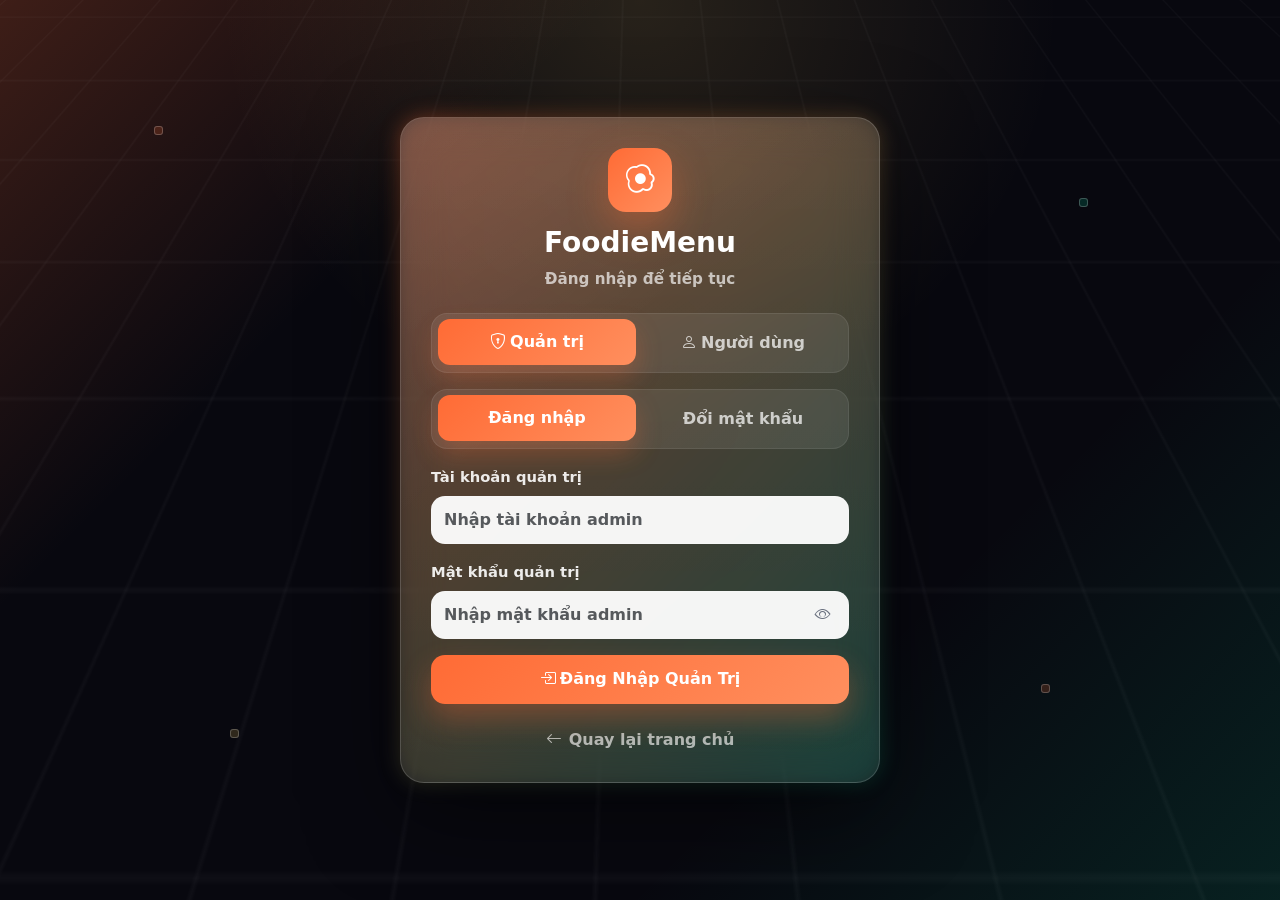
<file: admin/index.html>
<!DOCTYPE html>
<html lang="vi">
  <head>
    <meta charset="UTF-8" />
    <meta name="viewport" content="width=device-width, initial-scale=1.0" />
    <meta name="description" content="FoodieMenu Admin Dashboard - Quản trị thực đơn nhà hàng by KzX Corp" />
    <meta name="robots" content="noindex, nofollow" />
    <title>FoodieMenu Admin 🛡️ — KzX Corp Dashboard</title>
    <script>
  (function () {
    if (sessionStorage.getItem("isAdminLoggedIn") !== "true") {
      window.location.replace("../login.html");
    }
  })();
</script>

    <link rel="stylesheet" href="https://cdn.jsdelivr.net/npm/bootstrap@5.3.2/dist/css/bootstrap.min.css" />
    <link rel="stylesheet" href="https://cdn.jsdelivr.net/npm/bootstrap-icons@1.11.3/font/bootstrap-icons.min.css" />
    <link rel="stylesheet" href="https://cdnjs.cloudflare.com/ajax/libs/font-awesome/6.5.1/css/all.min.css" />
    <link rel="preconnect" href="https://fonts.googleapis.com" />
    <link rel="preconnect" href="https://fonts.gstatic.com" crossorigin />
    <link href="https://fonts.googleapis.com/css2?family=Be+Vietnam+Pro:wght@300;400;500;600;700;800;900&family=Playfair+Display:wght@700;800;900&family=JetBrains+Mono:wght@400;600&display=swap" rel="stylesheet" />
    <link rel="stylesheet" href="../css/style.css" />

    <style>
      :root {
        --brand:           #ff6b35;
        --brand-dark:      #e8521c;
        --brand-light:     #ff8f5e;
        --brand-muted:     rgba(255,107,53,0.12);
        --accent:          #ffd166;
        --accent2:         #06d6a0;
        --danger:          #ef4444;
        --warning:         #f59e0b;
        --info:            #3b82f6;
        --success:         #10b981;
        --sidebar-w:       260px;
        --sidebar-w-col:   72px;
        --header-h:        66px;
        --bg-page:         #f0f2f8;
        --text-primary:    #111827;
        --text-secondary:  #6b7280;
        --text-muted:      #9ca3af;
        --border:          rgba(0,0,0,0.07);
        --shadow-xs:       0 1px 3px rgba(0,0,0,0.06);
        --shadow-sm:       0 4px 12px rgba(0,0,0,0.08);
        --shadow-md:       0 8px 28px rgba(0,0,0,0.12);
        --shadow-lg:       0 16px 48px rgba(0,0,0,0.16);
        --shadow-xl:       0 24px 64px rgba(0,0,0,0.22);
        --shadow-brand:    0 8px 28px rgba(255,107,53,0.38);
        --radius-sm:       8px;
        --radius-md:       14px;
        --radius-lg:       20px;
        --radius-xl:       28px;
        --radius-pill:     9999px;
        --grad-brand:      linear-gradient(135deg,#ff6b35 0%,#ff8f5e 50%,#ffd166 100%);
        --grad-danger:     linear-gradient(135deg,#ef4444,#f87171);
        --grad-success:    linear-gradient(135deg,#10b981,#34d399);
        --grad-info:       linear-gradient(135deg,#3b82f6,#60a5fa);
        --grad-warning:    linear-gradient(135deg,#f59e0b,#fbbf24);
        --trans-base:      250ms ease;
        --trans-bounce:    350ms cubic-bezier(0.34,1.56,0.64,1);
        --font-main:       'Be Vietnam Pro', sans-serif;
        --font-display:    'Playfair Display', serif;
        --font-mono:       'JetBrains Mono', monospace;
      }

      *, *::before, *::after { box-sizing: border-box; margin: 0; padding: 0; }
      html { font-size: 16px; scroll-behavior: smooth; }
      body {
        font-family: var(--font-main);
        background: var(--bg-page);
        color: var(--text-primary);
        overflow-x: hidden;
        -webkit-font-smoothing: antialiased;
        min-height: 100vh;
      }
      ::selection { background: var(--brand); color: white; }
      img { max-width: 100%; display: block; }
      a { text-decoration: none; transition: var(--trans-base); }

      /* PAGE BACKGROUND */
      .page-bg {
        position: fixed; inset: 0; z-index: 0;
        background-image: url('https://images.unsplash.com/photo-1555396273-367ea4eb4db5?w=1920&q=80&auto=format&fit=crop');
        background-size: cover; background-position: center;
        animation: bgZoom 30s ease-in-out infinite alternate;
        filter: brightness(0.3) saturate(0.7);
        pointer-events: none;
      }
      @keyframes bgZoom {
        0%   { transform: scale(1);    background-position: center center; }
        100% { transform: scale(1.08); background-position: center 30%; }
      }
      .page-bg-overlay {
        position: fixed; inset: 0; z-index: 0;
        background: linear-gradient(135deg,rgba(13,17,23,0.85) 0%,rgba(17,24,39,0.78) 50%,rgba(255,107,53,0.06) 100%);
        pointer-events: none;
      }

      /* LAYOUT */
      .adm-wrapper { display: flex; min-height: 100vh; position: relative; z-index: 1; }

      /* SIDEBAR */
      .adm-sidebar {
        width: var(--sidebar-w); min-width: var(--sidebar-w);
        background: rgba(13,17,23,0.94);
        backdrop-filter: blur(24px) saturate(1.4);
        -webkit-backdrop-filter: blur(24px) saturate(1.4);
        border-right: 1px solid rgba(255,255,255,0.06);
        display: flex; flex-direction: column;
        position: fixed; top: 0; left: 0; height: 100vh;
        z-index: 1100; overflow-y: auto; overflow-x: hidden;
        transition: width var(--trans-base), min-width var(--trans-base), transform var(--trans-base);
        scrollbar-width: thin; scrollbar-color: rgba(255,255,255,0.06) transparent;
        box-shadow: 4px 0 40px rgba(0,0,0,0.4);
      }
      .adm-sidebar::-webkit-scrollbar { width: 4px; }
      .adm-sidebar::-webkit-scrollbar-thumb { background: rgba(255,255,255,0.08); border-radius: 4px; }

      .adm-sidebar.collapsed { width: var(--sidebar-w-col); min-width: var(--sidebar-w-col); }
      .adm-sidebar.collapsed .sb-label,
      .adm-sidebar.collapsed .sb-brand-text,
      .adm-sidebar.collapsed .sb-section-title,
      .adm-sidebar.collapsed .sb-badge,
      .adm-sidebar.collapsed .sb-footer-text,
      .adm-sidebar.collapsed #sidebarDishCount {
        opacity: 0; width: 0; overflow: hidden; pointer-events: none;
      }
      .adm-sidebar.collapsed .sb-nav-link { justify-content: center; padding: 0.7rem; }
      .adm-sidebar.collapsed .sb-nav-link .sb-icon { margin: 0; }

      .sb-brand {
        display: flex; align-items: center; gap: 0.75rem;
        padding: 1.25rem 1.25rem 1rem;
        border-bottom: 1px solid rgba(255,255,255,0.06);
        text-decoration: none; flex-shrink: 0;
        min-height: var(--header-h); overflow: hidden;
      }
      .sb-brand-icon {
        width: 42px; height: 42px; border-radius: 13px;
        background: var(--grad-brand);
        display: flex; align-items: center; justify-content: center;
        font-size: 1.2rem; flex-shrink: 0;
        box-shadow: var(--shadow-brand); transition: var(--trans-bounce);
      }
      .sb-brand:hover .sb-brand-icon { transform: rotate(-8deg) scale(1.08); }
      .sb-brand-text { display: flex; flex-direction: column; overflow: hidden; white-space: nowrap; }
      .sb-brand-name {
        font-family: var(--font-display); font-size: 1.05rem; font-weight: 800;
        color: white; line-height: 1.1; letter-spacing: -0.01em;
      }
      .sb-brand-name span {
        background: var(--grad-brand);
        -webkit-background-clip: text; -webkit-text-fill-color: transparent; background-clip: text;
      }
      .sb-brand-badge {
        display: inline-flex; align-items: center; gap: 4px;
        background: rgba(255,107,53,0.18); border: 1px solid rgba(255,107,53,0.3);
        color: var(--brand-light); font-size: 0.58rem; font-weight: 700;
        padding: 1px 7px; border-radius: var(--radius-pill);
        text-transform: uppercase; letter-spacing: 0.1em; margin-top: 3px;
      }

      .sb-nav { flex: 1; padding: 0.75rem 0; overflow-y: auto; overflow-x: hidden; }
      .sb-section-title {
        font-size: 0.62rem; font-weight: 800; text-transform: uppercase;
        letter-spacing: 0.14em; color: rgba(255,255,255,0.25);
        padding: 1.1rem 1.25rem 0.35rem; white-space: nowrap; overflow: hidden;
      }
      .sb-nav-item { padding: 0 0.6rem; margin-bottom: 2px; }
      .sb-nav-link {
        display: flex; align-items: center; gap: 0.75rem;
        padding: 0.65rem 0.85rem; border-radius: var(--radius-md);
        color: rgba(255,255,255,0.6); font-size: 0.875rem; font-weight: 500;
        text-decoration: none; white-space: nowrap; overflow: hidden;
        position: relative; cursor: pointer; transition: var(--trans-base);
      }
      .sb-nav-link .sb-icon {
        font-size: 1.05rem; flex-shrink: 0; width: 22px;
        text-align: center; transition: var(--trans-bounce);
      }
      .sb-nav-link:hover { background: rgba(255,255,255,0.07); color: white; }
      .sb-nav-link:hover .sb-icon { transform: scale(1.18) rotate(-4deg); color: var(--brand-light); }
      .sb-nav-link.active {
        background: rgba(255,107,53,0.16); color: white; font-weight: 600;
        border-left: 3px solid var(--brand);
      }
      .sb-nav-link.active .sb-icon { color: var(--brand-light); }

      #sidebarDishCount {
        margin-left: auto;
        background: rgba(255,107,53,0.25); color: var(--brand-light);
        font-size: 0.62rem; font-weight: 800; padding: 2px 8px;
        border-radius: var(--radius-pill); flex-shrink: 0;
        transition: var(--trans-base); white-space: nowrap; overflow: hidden;
      }

      .sb-footer {
        padding: 1rem 1.25rem; border-top: 1px solid rgba(255,255,255,0.06);
        flex-shrink: 0; overflow: hidden;
      }
      .sb-footer-text { font-size: 0.72rem; color: rgba(255,255,255,0.25); white-space: nowrap; }
      .sb-footer-text strong { color: rgba(255,107,53,0.7); }

      /* MAIN */
      .adm-main {
        flex: 1; min-width: 0; margin-left: var(--sidebar-w);
        display: flex; flex-direction: column;
        transition: margin-left var(--trans-base); min-height: 100vh;
      }
      .adm-main.sidebar-collapsed { margin-left: var(--sidebar-w-col); }

      /* HEADER */
      .adm-header {
        position: sticky; top: 0; z-index: 1050;
        height: var(--header-h);
        background: rgba(15,17,26,0.85);
        backdrop-filter: blur(24px) saturate(1.5);
        -webkit-backdrop-filter: blur(24px) saturate(1.5);
        border-bottom: 1px solid rgba(255,255,255,0.07);
        display: flex; align-items: center; justify-content: space-between;
        gap: 1rem; padding: 0 1.5rem;
        box-shadow: 0 4px 24px rgba(0,0,0,0.25);
      }
      .header-left { display: flex; align-items: center; gap: 0.85rem; min-width: 0; }
      .sb-toggle-btn {
        width: 38px; height: 38px; border-radius: var(--radius-md);
        background: rgba(255,255,255,0.07); border: 1px solid rgba(255,255,255,0.09);
        color: rgba(255,255,255,0.7);
        display: flex; align-items: center; justify-content: center;
        font-size: 1.1rem; cursor: pointer; transition: var(--trans-bounce); flex-shrink: 0;
      }
      .sb-toggle-btn:hover { background: rgba(255,107,53,0.15); border-color: rgba(255,107,53,0.3); color: var(--brand-light); transform: scale(1.06); }

      .adm-breadcrumb {
        display: flex; align-items: center; gap: 0.4rem;
        font-size: 0.82rem; color: rgba(255,255,255,0.45); overflow: hidden;
      }
      .adm-breadcrumb a { color: rgba(255,255,255,0.45); white-space: nowrap; }
      .adm-breadcrumb a:hover { color: var(--brand-light); }
      .adm-breadcrumb .bc-sep { opacity: 0.35; }
      .adm-breadcrumb .bc-current { color: rgba(255,255,255,0.85); font-weight: 600; white-space: nowrap; }

      .header-right { display: flex; align-items: center; gap: 0.75rem; flex-shrink: 0; }
      .header-clock { display: flex; flex-direction: column; align-items: flex-end; line-height: 1.1; }
      .clock-time { font-family: var(--font-mono); font-size: 1rem; font-weight: 600; color: white; letter-spacing: 0.04em; }
      .clock-date { font-size: 0.68rem; color: rgba(255,255,255,0.4); font-weight: 500; white-space: nowrap; }

      .header-api-status {
        display: flex; align-items: center; gap: 0.4rem;
        background: rgba(255,255,255,0.05); border: 1px solid rgba(255,255,255,0.08);
        border-radius: var(--radius-pill); padding: 0.3rem 0.75rem;
        font-size: 0.72rem; font-weight: 600; color: rgba(255,255,255,0.55);
      }
      #apiStatusDot { width: 7px; height: 7px; border-radius: 50%; background: #9ca3af; flex-shrink: 0; transition: background var(--trans-base); }
      #apiStatusText { white-space: nowrap; }

      .btn-header-home {
        display: inline-flex; align-items: center; gap: 0.4rem;
        background: rgba(255,255,255,0.07); border: 1px solid rgba(255,255,255,0.1);
        border-radius: var(--radius-md); color: rgba(255,255,255,0.7);
        font-size: 0.8rem; font-weight: 600; padding: 0.45rem 0.9rem;
        transition: var(--trans-bounce); white-space: nowrap;
      }
      .btn-header-home:hover { background: rgba(255,107,53,0.15); border-color: rgba(255,107,53,0.3); color: var(--brand-light); transform: translateY(-1px); }

      .header-avatar {
        width: 38px; height: 38px; border-radius: 50%;
        background: var(--grad-brand);
        display: flex; align-items: center; justify-content: center;
        color: white; font-weight: 800; font-size: 0.9rem; flex-shrink: 0;
        box-shadow: 0 4px 14px rgba(255,107,53,0.35); cursor: pointer;
        transition: var(--trans-bounce); border: 2px solid rgba(255,107,53,0.4); position: relative;
      }
      .header-avatar:hover { transform: scale(1.08); box-shadow: var(--shadow-brand); }
      .avatar-online {
        position: absolute; bottom: 1px; right: 1px; width: 9px; height: 9px;
        background: var(--accent2); border-radius: 50%; border: 2px solid #0f1117;
      }

      /* CONTENT */
      .adm-content { flex: 1; padding: 1.75rem; display: flex; flex-direction: column; gap: 1.5rem; }

      /* STAT CARDS */
      .stat-grid { display: grid; grid-template-columns: repeat(4,1fr); gap: 1.25rem; }
      .stat-card {
        border-radius: var(--radius-lg); padding: 1.5rem 1.6rem;
        display: flex; align-items: center; gap: 1.1rem;
        position: relative; overflow: hidden;
        transition: var(--trans-bounce); cursor: default;
        box-shadow: var(--shadow-md); border: 1px solid rgba(255,255,255,0.15);
      }
      .stat-card::before {
        content: ''; position: absolute; top: -40px; right: -30px;
        width: 120px; height: 120px; border-radius: 50%;
        background: rgba(255,255,255,0.08); transition: var(--trans-base);
      }
      .stat-card::after {
        content: ''; position: absolute; bottom: -50px; right: 20px;
        width: 90px; height: 90px; border-radius: 50%; background: rgba(255,255,255,0.05);
      }
      .stat-card:hover { transform: translateY(-5px) scale(1.02); box-shadow: var(--shadow-xl); }
      .stat-card-brand   { background: var(--grad-brand); }
      .stat-card-success { background: var(--grad-success); }
      .stat-card-danger  { background: var(--grad-danger); }
      .stat-card-info    { background: var(--grad-info); }
      .stat-icon-wrap {
        width: 52px; height: 52px; border-radius: var(--radius-md);
        background: rgba(255,255,255,0.2);
        display: flex; align-items: center; justify-content: center;
        font-size: 1.45rem; flex-shrink: 0; position: relative; z-index: 1;
        transition: var(--trans-bounce);
      }
      .stat-card:hover .stat-icon-wrap { transform: rotate(-8deg) scale(1.12); }
      .stat-info { position: relative; z-index: 1; }
      .stat-value {
        font-size: 2rem; font-weight: 900; color: white; line-height: 1;
        letter-spacing: -0.03em; font-family: var(--font-display);
      }
      .stat-label {
        font-size: 0.72rem; font-weight: 700; color: rgba(255,255,255,0.75);
        text-transform: uppercase; letter-spacing: 0.08em; margin-top: 4px;
      }

      /* TABLE GLASS */
      .table-glass {
        background: rgba(255,255,255,0.93);
        backdrop-filter: blur(20px); -webkit-backdrop-filter: blur(20px);
        border: 1px solid rgba(255,255,255,0.65);
        border-radius: var(--radius-lg); overflow: hidden; box-shadow: var(--shadow-lg);
      }
      .table-toolbar {
        display: flex; align-items: center; justify-content: space-between;
        gap: 1rem; padding: 1.1rem 1.25rem;
        border-bottom: 1px solid rgba(0,0,0,0.06);
        flex-wrap: wrap; background: rgba(255,255,255,0.65);
      }
      .toolbar-left { display: flex; align-items: center; gap: 0.75rem; flex-wrap: wrap; flex: 1; min-width: 0; }
      .toolbar-title {
        font-size: 0.95rem; font-weight: 800; color: var(--text-primary);
        display: flex; align-items: center; gap: 0.5rem; white-space: nowrap; flex-shrink: 0;
      }
      .toolbar-title i { color: var(--brand); font-size: 1rem; }

      .search-wrap { position: relative; flex: 1; min-width: 160px; max-width: 300px; }
      .search-wrap .search-icon-i {
        position: absolute; left: 0.85rem; top: 50%; transform: translateY(-50%);
        color: var(--text-muted); font-size: 0.85rem; pointer-events: none; transition: var(--trans-base);
      }
      #tableSearch {
        width: 100%; padding: 0.5rem 0.75rem 0.5rem 2.25rem;
        border-radius: var(--radius-pill); border: 1.5px solid #e5e7eb;
        background: white; font-family: var(--font-main); font-size: 0.82rem;
        font-weight: 500; color: var(--text-primary); outline: none;
        transition: var(--trans-base); box-shadow: var(--shadow-xs);
      }
      #tableSearch:focus { border-color: var(--brand); box-shadow: 0 0 0 3px rgba(255,107,53,0.12); }
      .search-wrap:focus-within .search-icon-i { color: var(--brand); }

      .filter-select {
        padding: 0.48rem 2rem 0.48rem 0.85rem;
        border-radius: var(--radius-pill); border: 1.5px solid #e5e7eb;
        background: white; font-family: var(--font-main); font-size: 0.82rem;
        font-weight: 600; color: var(--text-secondary); cursor: pointer; outline: none;
        transition: var(--trans-base); box-shadow: var(--shadow-xs);
        appearance: none;
        background-image: url("data:image/svg+xml,%3Csvg xmlns='http://www.w3.org/2000/svg' width='12' height='12' viewBox='0 0 24 24' fill='none' stroke='%236b7280' stroke-width='2.5'%3E%3Cpolyline points='6 9 12 15 18 9'%3E%3C/polyline%3E%3C/svg%3E");
        background-repeat: no-repeat; background-position: right 0.7rem center; min-width: 130px;
      }
      #tableStatusFilter:focus, #tableCategoryFilter:focus {
        border-color: var(--brand); box-shadow: 0 0 0 3px rgba(255,107,53,0.12); color: var(--text-primary);
      }

      #btnAddDish {
        display: inline-flex; align-items: center; gap: 0.5rem;
        background: var(--grad-brand); color: white; border: none;
        border-radius: var(--radius-pill); padding: 0.55rem 1.3rem;
        font-family: var(--font-main); font-size: 0.85rem; font-weight: 700;
        cursor: pointer; box-shadow: 0 4px 16px rgba(255,107,53,0.35);
        transition: var(--trans-bounce); white-space: nowrap; flex-shrink: 0;
      }
      #btnAddDish:hover { transform: translateY(-2px) scale(1.04); box-shadow: var(--shadow-brand); }
      #btnAddDish:active { transform: scale(0.97); }

      /* TABLE */
      .table-responsive-wrap { overflow-x: auto; }
      #dishTable { width: 100%; border-collapse: separate; border-spacing: 0; font-size: 0.875rem; margin: 0; }
      #dishTable thead th {
        background: #f8fafc; color: var(--text-muted); font-size: 0.7rem; font-weight: 800;
        text-transform: uppercase; letter-spacing: 0.09em; padding: 0.85rem 1.1rem;
        border-bottom: 2px solid #e5e7eb; white-space: nowrap; vertical-align: middle;
        position: sticky; top: 0; z-index: 5;
      }
      #dishTable tbody td {
        padding: 0.9rem 1.1rem; vertical-align: middle;
        border-bottom: 1px solid #f3f4f6; color: var(--text-primary);
        transition: background 150ms ease;
      }
      #dishTable tbody tr { transition: background 150ms ease; }
      #dishTable tbody tr:last-child td { border-bottom: none; }
      #dishTable tbody tr:hover td { background: #fef9f7; }
      #dishTable tbody tr:nth-child(even) td { background: #fafbfc; }
      #dishTable tbody tr:nth-child(even):hover td { background: #fef9f7; }

      #dishTable thead [data-sort] {
        display: inline-flex; align-items: center; gap: 4px;
        background: none; border: none; color: var(--text-muted); font-size: 0.7rem;
        font-weight: 800; text-transform: uppercase; letter-spacing: 0.09em;
        cursor: pointer; padding: 0; transition: color 150ms ease; white-space: nowrap;
      }
      #dishTable thead [data-sort]:hover { color: var(--brand); }

      .dish-thumb {
        width: 52px; height: 52px; border-radius: var(--radius-md); object-fit: cover;
        border: 2px solid #e5e7eb; background: #f3f4f6; display: block;
        transition: var(--trans-bounce); box-shadow: var(--shadow-xs);
      }
      #dishTable tbody tr:hover .dish-thumb { transform: scale(1.08); box-shadow: var(--shadow-sm); border-color: var(--brand); }

      .id-cell {
        font-family: var(--font-mono); font-size: 0.7rem; color: var(--text-muted);
        background: #f3f4f6; border-radius: 6px; padding: 2px 7px; display: inline-block;
        max-width: 70px; overflow: hidden; text-overflow: ellipsis; white-space: nowrap; cursor: help;
      }
      .dish-name-cell { font-weight: 700; color: var(--text-primary); max-width: 180px; overflow: hidden; text-overflow: ellipsis; white-space: nowrap; }
      .dish-sub-text { font-size: 0.72rem; color: var(--text-muted); margin-top: 2px; overflow: hidden; text-overflow: ellipsis; white-space: nowrap; max-width: 180px; }
      .cat-badge {
        display: inline-flex; align-items: center;
        background: rgba(255,107,53,0.09); color: var(--brand);
        font-size: 0.7rem; font-weight: 700; padding: 3px 10px;
        border-radius: var(--radius-pill); text-transform: uppercase; letter-spacing: 0.05em; white-space: nowrap;
      }
      .status-badge {
        display: inline-flex; align-items: center; gap: 5px;
        padding: 4px 11px; border-radius: var(--radius-pill);
        font-size: 0.7rem; font-weight: 700; text-transform: uppercase; letter-spacing: 0.05em; white-space: nowrap;
      }
      .status-badge::before { content: ''; width: 6px; height: 6px; border-radius: 50%; background: currentColor; flex-shrink: 0; }
      .status-badge.available { background: rgba(16,185,129,0.1); color: #065f46; }
      .status-badge.soldout   { background: rgba(239,68,68,0.1); color: #991b1b; }

      .action-btn {
        width: 33px; height: 33px; border-radius: var(--radius-sm);
        border: 1.5px solid transparent; background: transparent; cursor: pointer;
        display: inline-flex; align-items: center; justify-content: center;
        font-size: 0.85rem; transition: var(--trans-bounce); flex-shrink: 0;
      }
      .action-btn:hover { transform: scale(1.12); }
      .action-btn-edit   { color: var(--info);   border-color: rgba(59,130,246,0.25); }
      .action-btn-edit:hover   { background: rgba(59,130,246,0.1); border-color: var(--info); }
      .action-btn-delete { color: var(--danger); border-color: rgba(239,68,68,0.25); }
      .action-btn-delete:hover { background: rgba(239,68,68,0.1); border-color: var(--danger); }

      .table-footer-bar {
        display: flex; align-items: center; justify-content: space-between;
        gap: 1rem; padding: 0.75rem 1.25rem; border-top: 1px solid #f3f4f6;
        background: #fafbfc; flex-wrap: wrap;
        border-radius: 0 0 var(--radius-lg) var(--radius-lg);
      }
      #tableInfo { font-size: 0.78rem; color: var(--text-muted); font-weight: 500; }
      .rows-wrap { display: flex; align-items: center; gap: 0.5rem; font-size: 0.78rem; color: var(--text-muted); }
      #rowsPerPage {
        border: 1.5px solid #e5e7eb; border-radius: var(--radius-sm);
        background: white; font-family: var(--font-main); font-size: 0.78rem;
        font-weight: 600; color: var(--text-primary);
        padding: 0.25rem 1.5rem 0.25rem 0.5rem; cursor: pointer; outline: none;
        transition: var(--trans-base); appearance: none;
        background-image: url("data:image/svg+xml,%3Csvg xmlns='http://www.w3.org/2000/svg' width='10' height='10' viewBox='0 0 24 24' fill='none' stroke='%236b7280' stroke-width='2.5'%3E%3Cpolyline points='6 9 12 15 18 9'%3E%3C/polyline%3E%3C/svg%3E");
        background-repeat: no-repeat; background-position: right 0.4rem center;
      }
      #rowsPerPage:focus { border-color: var(--brand); box-shadow: 0 0 0 3px rgba(255,107,53,0.1); }

      .table-skeleton-row td { padding: 0.9rem 1.1rem; border-bottom: 1px solid #f3f4f6; }
      .table-empty-state { text-align: center; padding: 3.5rem 1rem; color: var(--text-muted); }
      .table-empty-icon { font-size: 3rem; opacity: 0.25; display: block; margin-bottom: 0.75rem; animation: wobble 3s ease-in-out infinite; }
      @keyframes wobble { 0%,100% { transform: rotate(-4deg); } 50% { transform: rotate(4deg); } }

      /* MODAL FORM */
      #dishFormModal .modal-dialog { max-width: 680px; }
      #dishFormModal .modal-content {
        border: none; border-radius: var(--radius-xl); overflow: hidden;
        box-shadow: var(--shadow-xl); background: rgba(255,255,255,0.97);
        backdrop-filter: blur(30px);
      }
      #dishFormModal .modal-header {
        background: var(--grad-brand); border: none; padding: 1.25rem 1.75rem;
        position: relative; overflow: hidden;
      }
      #dishFormModal .modal-header::before {
        content: ''; position: absolute; top: -60px; right: -60px;
        width: 200px; height: 200px;
        background: radial-gradient(circle,rgba(255,255,255,0.15),transparent 70%); pointer-events: none;
      }
      #dishFormModal .modal-title {
        color: white; font-family: var(--font-display); font-weight: 800;
        font-size: 1.1rem; display: flex; align-items: center; gap: 0.6rem;
      }
      #dishFormModal .btn-close { filter: brightness(0) invert(1); opacity: 0.8; transition: var(--trans-bounce); }
      #dishFormModal .btn-close:hover { opacity: 1; transform: rotate(90deg) scale(1.1); }
      #dishFormModal .modal-body { padding: 2rem; }

      .form-section-title {
        font-size: 0.68rem; font-weight: 800; text-transform: uppercase;
        letter-spacing: 0.1em; color: var(--text-muted);
        border-bottom: 2px solid #f3f4f6; padding-bottom: 0.5rem; margin-bottom: 1rem;
        display: flex; align-items: center; gap: 0.4rem;
      }
      .form-label { font-size: 0.82rem; font-weight: 700; color: var(--text-secondary); margin-bottom: 0.4rem; display: block; }
      .required-mark { color: var(--danger); margin-left: 2px; }

      .form-control, .form-select {
        font-family: var(--font-main); font-size: 0.875rem; font-weight: 500;
        color: var(--text-primary); border: 1.5px solid #e5e7eb;
        border-radius: var(--radius-md); padding: 0.6rem 0.9rem;
        background: white; transition: var(--trans-base); outline: none;
        width: 100%; box-shadow: var(--shadow-xs);
      }
      .form-control:focus, .form-select:focus {
        border-color: var(--brand); box-shadow: 0 0 0 4px rgba(255,107,53,0.12); background: white;
      }
      textarea.form-control { resize: vertical; min-height: 90px; }
      .input-group .form-control { border-radius: 0 var(--radius-md) var(--radius-md) 0; }
      .input-group .input-group-text {
        border: 1.5px solid #e5e7eb; border-right: none;
        border-radius: var(--radius-md) 0 0 var(--radius-md);
        background: #f8fafc; color: var(--text-muted); font-size: 0.9rem;
        padding: 0.6rem 0.85rem; transition: var(--trans-base);
      }
      .input-group:focus-within .input-group-text { border-color: var(--brand); }

      .field-invalid { border-color: var(--danger) !important; box-shadow: 0 0 0 4px rgba(239,68,68,0.1) !important; }
      .field-valid   { border-color: var(--success) !important; }
      .field-error {
        font-size: 0.75rem; color: var(--danger); margin-top: 0.3rem;
        display: none; align-items: center; gap: 0.25rem; font-weight: 600;
      }
      .field-error.visible { display: flex; }
      #pricePreview { font-size: 0.78rem; font-weight: 700; color: var(--success); display: block; margin-top: 3px; }
      #nameCharCount, #descCharCount { font-size: 0.7rem; color: var(--text-muted); display: block; text-align: right; margin-top: 2px; }

      #imagePreviewWrap { display: none; margin-top: 0.75rem; border-radius: var(--radius-md); overflow: hidden; border: 1.5px solid #e5e7eb; box-shadow: var(--shadow-sm); }
      #imagePreviewWrap img { width: 100%; height: 140px; object-fit: cover; display: block; }

      .toggle-status-wrap {
        display: flex; align-items: center; justify-content: space-between;
        background: #f8fafc; border: 1.5px solid #e5e7eb;
        border-radius: var(--radius-md); padding: 0.85rem 1rem; transition: var(--trans-base);
      }
      .toggle-status-wrap:focus-within { border-color: var(--brand); box-shadow: 0 0 0 4px rgba(255,107,53,0.08); }
      .toggle-label-group { display: flex; flex-direction: column; gap: 2px; }
      .toggle-title { font-size: 0.875rem; font-weight: 700; color: var(--text-primary); }
      #statusDescription { font-size: 0.75rem; color: var(--text-muted); font-weight: 500; }
      .form-switch .form-check-input { width: 2.75rem; height: 1.45rem; cursor: pointer; border: none; box-shadow: none; }
      .form-switch .form-check-input:checked { background-color: var(--success); border-color: var(--success); }
      #statusToggleLabel { font-size: 0.8rem; font-weight: 700; cursor: pointer; margin-left: 0.5rem; }

      #previewImageBtn {
        border-radius: 0 var(--radius-md) var(--radius-md) 0;
        border: 1.5px solid #e5e7eb; border-left: none;
        background: #f8fafc; color: var(--text-muted); padding: 0.6rem 0.85rem;
        cursor: pointer; transition: var(--trans-base); font-size: 0.875rem;
      }
      #previewImageBtn:hover { background: var(--brand-muted); color: var(--brand); border-color: var(--brand); }

      #dishFormModal .modal-footer {
        padding: 1rem 1.75rem; border-top: 1px solid #f3f4f6;
        background: #fafbfc; gap: 0.6rem; border-radius: 0 0 var(--radius-xl) var(--radius-xl);
      }
      #cancelFormBtn {
        display: inline-flex; align-items: center; gap: 0.4rem;
        background: white; color: var(--text-secondary); border: 1.5px solid #e5e7eb;
        border-radius: var(--radius-pill); padding: 0.55rem 1.2rem;
        font-family: var(--font-main); font-size: 0.85rem; font-weight: 600; cursor: pointer;
        transition: var(--trans-base);
      }
      #cancelFormBtn:hover { border-color: #9ca3af; background: #f9fafb; }
      #submitFormBtn {
        display: inline-flex; align-items: center; gap: 0.4rem;
        background: var(--grad-brand); color: white; border: none;
        border-radius: var(--radius-pill); padding: 0.58rem 1.5rem;
        font-family: var(--font-main); font-size: 0.875rem; font-weight: 700;
        cursor: pointer; box-shadow: 0 4px 16px rgba(255,107,53,0.35);
        transition: var(--trans-bounce);
      }
      #submitFormBtn:hover { transform: translateY(-2px) scale(1.04); box-shadow: var(--shadow-brand); }
      #submitFormBtn:active { transform: scale(0.97); }
      #submitFormBtn:disabled { opacity: 0.65; cursor: not-allowed; transform: none; box-shadow: none; }
      #modalCloseBtn { filter: brightness(0) invert(1); opacity: 0.8; transition: var(--trans-bounce); }
      #modalCloseBtn:hover { opacity: 1; transform: rotate(90deg) scale(1.1); }
      #formAlertContainer .alert { border-radius: var(--radius-md); border: none; font-size: 0.82rem; font-weight: 500; box-shadow: var(--shadow-xs); animation: slideDown 0.25s ease both; }
      @keyframes slideDown { from { opacity: 0; transform: translateY(-12px); } to { opacity: 1; transform: translateY(0); } }

      /* DELETE MODAL */
      #deleteConfirmModal .modal-dialog { max-width: 420px; }
      #deleteConfirmModal .modal-content {
        border: none; border-radius: var(--radius-xl); overflow: hidden;
        box-shadow: var(--shadow-xl); background: rgba(255,255,255,0.97);
        backdrop-filter: blur(30px);
      }
      #deleteConfirmModal .modal-body { padding: 2.25rem 2rem; text-align: center; }
      .delete-icon-wrap {
        width: 70px; height: 70px; border-radius: 50%;
        background: rgba(239,68,68,0.1);
        display: flex; align-items: center; justify-content: center;
        font-size: 1.9rem; color: var(--danger);
        margin: 0 auto 1.25rem; animation: pulseRed 2s ease-in-out infinite;
        border: 2px solid rgba(239,68,68,0.2);
      }
      @keyframes pulseRed {
        0%,100% { box-shadow: 0 0 0 0 rgba(239,68,68,0.25); }
        50%      { box-shadow: 0 0 0 10px rgba(239,68,68,0); }
      }
      .delete-modal-title { font-family: var(--font-display); font-size: 1.15rem; font-weight: 800; color: var(--text-primary); margin-bottom: 0.5rem; }
      #deleteDishName { font-weight: 800; color: var(--danger); font-size: 1rem; margin: 0.4rem 0 1.1rem; display: block; }
      .delete-warning-box {
        background: rgba(239,68,68,0.06); border: 1px solid rgba(239,68,68,0.18);
        border-radius: var(--radius-md); padding: 0.75rem 1rem; margin-bottom: 1.5rem;
        font-size: 0.8rem; color: #991b1b; font-weight: 600;
        display: flex; align-items: center; gap: 0.5rem; text-align: left;
      }
      .delete-actions { display: flex; gap: 0.75rem; justify-content: center; }
      .btn-cancel-delete {
        display: inline-flex; align-items: center; gap: 0.4rem;
        background: white; color: var(--text-secondary); border: 1.5px solid #e5e7eb;
        border-radius: var(--radius-pill); padding: 0.62rem 1.4rem;
        font-family: var(--font-main); font-size: 0.875rem; font-weight: 600;
        cursor: pointer; transition: var(--trans-base); min-width: 110px; justify-content: center;
      }
      .btn-cancel-delete:hover { background: #f9fafb; border-color: #9ca3af; }
      #confirmDeleteBtn {
        display: inline-flex; align-items: center; gap: 0.4rem;
        background: var(--grad-danger); color: white; border: none;
        border-radius: var(--radius-pill); padding: 0.62rem 1.5rem;
        font-family: var(--font-main); font-size: 0.875rem; font-weight: 700;
        cursor: pointer; box-shadow: 0 4px 16px rgba(239,68,68,0.3);
        transition: var(--trans-bounce); min-width: 130px; justify-content: center;
      }
      #confirmDeleteBtn:hover { transform: translateY(-2px) scale(1.04); box-shadow: 0 8px 24px rgba(239,68,68,0.4); }
      #confirmDeleteBtn:disabled { opacity: 0.65; cursor: not-allowed; transform: none; }

      /* ALERT CONTAINER */
      #adminAlertContainer .alert { border-radius: var(--radius-md); border: none; font-size: 0.82rem; font-weight: 500; box-shadow: var(--shadow-xs); animation: slideDown 0.3s ease both; }

      /* FOOTER */
      .adm-footer {
        background: rgba(13,17,23,0.9);
        backdrop-filter: blur(20px); -webkit-backdrop-filter: blur(20px);
        border-top: 1px solid rgba(255,255,255,0.06);
        padding: 1.5rem 1.75rem; color: rgba(255,255,255,0.45);
        font-size: 0.78rem; position: relative; z-index: 10;
      }
      .footer-inner { display: flex; align-items: center; justify-content: space-between; gap: 1.5rem; flex-wrap: wrap; }
      .footer-brand { display: flex; align-items: center; gap: 0.6rem; }
      .footer-brand-logo {
        width: 32px; height: 32px; border-radius: 9px; background: var(--grad-brand);
        display: flex; align-items: center; justify-content: center;
        font-size: 0.9rem; flex-shrink: 0; box-shadow: 0 4px 12px rgba(255,107,53,0.3);
      }
      .footer-brand-info strong { display: block; color: rgba(255,255,255,0.75); font-weight: 700; font-size: 0.82rem; line-height: 1.1; }
      .footer-brand-info span   { font-size: 0.68rem; color: rgba(255,255,255,0.3); }
      .footer-center { text-align: center; }
      .footer-contact { display: flex; flex-direction: column; gap: 0.2rem; font-size: 0.72rem; }
      .footer-contact a { color: rgba(255,255,255,0.4); transition: color 150ms ease; display: inline-flex; align-items: center; gap: 0.35rem; }
      .footer-contact a:hover { color: var(--brand-light); }
      .footer-copy { font-size: 0.7rem; color: rgba(255,255,255,0.25); margin-top: 0.35rem; }
      .footer-copy strong { color: rgba(255,107,53,0.6); }
      .footer-social { display: flex; gap: 0.5rem; align-items: center; }
      .footer-social-btn {
        width: 32px; height: 32px; border-radius: 9px;
        display: flex; align-items: center; justify-content: center; font-size: 0.85rem;
        background: rgba(255,255,255,0.06); border: 1px solid rgba(255,255,255,0.08);
        color: rgba(255,255,255,0.45); transition: var(--trans-bounce); flex-shrink: 0;
      }
      .footer-social-btn:hover { transform: translateY(-3px) scale(1.1); color: white; border-color: rgba(255,255,255,0.2); }
      .footer-social-btn.fb:hover { background: #1877f2; }
      .footer-social-btn.tt:hover { background: #010101; }
      .footer-social-btn.ig:hover { background: linear-gradient(135deg,#f09433,#e6683c,#dc2743,#cc2366,#bc1888); border-color: transparent; }

      /* FADE IN */
      .fade-in-up { opacity: 0; transform: translateY(20px); animation: fadeInUp 0.5s ease forwards; }
      .fade-in-up:nth-child(1) { animation-delay: 0.05s; }
      .fade-in-up:nth-child(2) { animation-delay: 0.10s; }
      .fade-in-up:nth-child(3) { animation-delay: 0.15s; }
      .fade-in-up:nth-child(4) { animation-delay: 0.20s; }
      @keyframes fadeInUp { to { opacity: 1; transform: translateY(0); } }

      /* SIDEBAR OVERLAY (mobile) */
      .sidebar-overlay { display: none; position: fixed; inset: 0; background: rgba(0,0,0,0.55); z-index: 1090; backdrop-filter: blur(2px); opacity: 0; transition: opacity var(--trans-base); }
      .sidebar-overlay.show { display: block; opacity: 1; }

      /* SCROLLBAR */
      ::-webkit-scrollbar { width: 6px; height: 6px; }
      ::-webkit-scrollbar-track { background: transparent; }
      ::-webkit-scrollbar-thumb { background: rgba(0,0,0,0.15); border-radius: 3px; }
      ::-webkit-scrollbar-thumb:hover { background: rgba(0,0,0,0.25); }

      /* RESPONSIVE */
      @media (max-width: 1199.98px) { .stat-grid { grid-template-columns: repeat(2,1fr); } }
      @media (max-width: 991.98px) {
        .adm-sidebar { transform: translateX(-100%); position: fixed; }
        .adm-sidebar.mobile-open { transform: translateX(0); box-shadow: 8px 0 40px rgba(0,0,0,0.5); }
        .adm-sidebar.collapsed { transform: translateX(-100%); width: var(--sidebar-w); min-width: var(--sidebar-w); }
        .adm-sidebar.collapsed .sb-label, .adm-sidebar.collapsed .sb-brand-text,
        .adm-sidebar.collapsed .sb-section-title, .adm-sidebar.collapsed #sidebarDishCount { opacity: 1; width: auto; overflow: visible; pointer-events: auto; }
        .adm-sidebar.collapsed .sb-nav-link { justify-content: flex-start; padding: 0.65rem 0.85rem; }
        .adm-main { margin-left: 0 !important; }
        .adm-content { padding: 1.25rem; }
        .header-clock { display: none; }
        #dishTable thead th:first-child, #dishTable tbody td:first-child { display: none; }
      }
      @media (max-width: 767.98px) {
        .stat-grid { grid-template-columns: repeat(2,1fr); gap: 0.85rem; }
        .adm-content { padding: 1rem; gap: 1rem; }
        .table-toolbar { flex-direction: column; align-items: flex-start; }
        .toolbar-left { width: 100%; }
        .search-wrap { max-width: 100%; width: 100%; }
        .filter-select { min-width: 0; flex: 1; }
        #btnAddDish { width: 100%; justify-content: center; }
        .footer-inner { flex-direction: column; text-align: center; }
        .footer-contact { align-items: center; }
        .footer-social { justify-content: center; }
      }
      @media (max-width: 575.98px) {
        .stat-grid { grid-template-columns: 1fr 1fr; gap: 0.75rem; }
        .stat-card { padding: 1.1rem; }
        .stat-value { font-size: 1.6rem; }
        #dishTable thead th:nth-child(4), #dishTable tbody td:nth-child(4) { display: none; }
        .adm-header { padding: 0 1rem; }
        .adm-breadcrumb { display: none; }
      }
    </style>
  </head>

  <body>
    <!-- BACKGROUND -->
    <div class="page-bg" role="presentation" aria-hidden="true"></div>
    <div class="page-bg-overlay" aria-hidden="true"></div>
    <div class="sidebar-overlay" id="sidebarOverlay" aria-hidden="true"></div>

    <div class="adm-wrapper">

      <!-- ══════════ SIDEBAR ══════════ -->
      <aside class="adm-sidebar" id="adminSidebar" role="navigation" aria-label="Menu quản trị">
        <a class="sb-brand" href="../index.html" aria-label="FoodieMenu - Trang chủ">
          <div class="sb-brand-icon" aria-hidden="true">🍽️</div>
          <div class="sb-brand-text">
            <span class="sb-brand-name">Foodie<span>Admin</span></span>
            <span class="sb-brand-badge"><i class="bi bi-shield-fill" aria-hidden="true"></i> Dashboard</span>
          </div>
        </a>

        <nav class="sb-nav" aria-label="Điều hướng sidebar">
          <div class="sb-section-title">TỔNG QUAN</div>
          <div class="sb-nav-item">
            <a href="index.html" class="sb-nav-link active" aria-current="page">
              <i class="bi bi-speedometer2 sb-icon" aria-hidden="true"></i>
              <span class="sb-label">Dashboard</span>
            </a>
          </div>

          <div class="sb-section-title">QUẢN LÝ</div>
          <div class="sb-nav-item">
            <a href="index.html" class="sb-nav-link">
              <i class="bi bi-grid-3x3-gap-fill sb-icon" aria-hidden="true"></i>
              <span class="sb-label">Quản Lý Món Ăn</span>
              <span id="sidebarDishCount">...</span>
            </a>
          </div>
          <div class="sb-nav-item">
            <a href="#" class="sb-nav-link">
              <i class="bi bi-tags-fill sb-icon" aria-hidden="true"></i>
              <span class="sb-label">Danh Mục</span>
            </a>
          </div>
          <div class="sb-nav-item">
            <a href="#" class="sb-nav-link">
              <i class="bi bi-bar-chart-fill sb-icon" aria-hidden="true"></i>
              <span class="sb-label">Thống Kê</span>
            </a>
          </div>

          <div class="sb-section-title">HỆ THỐNG</div>
          <div class="sb-nav-item">
            <a href="#" class="sb-nav-link">
              <i class="bi bi-gear-fill sb-icon" aria-hidden="true"></i>
              <span class="sb-label">Cài Đặt</span>
            </a>
          </div>
          <div class="sb-nav-item">
            <a href="#" class="sb-nav-link">
              <i class="bi bi-headset sb-icon" aria-hidden="true"></i>
              <span class="sb-label">Hỗ Trợ</span>
            </a>
          </div>
          <div class="sb-nav-item">
            <a href="../index.html" class="sb-nav-link" target="_blank" rel="noopener">
              <i class="bi bi-box-arrow-up-right sb-icon" aria-hidden="true"></i>
              <span class="sb-label">Xem Trang Khách</span>
            </a>
          </div>
        </nav>

        <div class="sb-footer">
          <div class="sb-footer-text"><strong>v1.0.0</strong> · MockAPI.io · KzX Corp</div>
        </div>
      </aside>

      <!-- ══════════ MAIN ══════════ -->
      <div class="adm-main" id="adminMain">

        <!-- HEADER -->
        <header class="adm-header" role="banner">
          <div class="header-left">
            <button class="sb-toggle-btn" id="sidebarToggle" type="button" aria-label="Mở/đóng sidebar" title="Thu gọn menu">
              <i class="bi bi-list" aria-hidden="true"></i>
            </button>
            <nav class="adm-breadcrumb d-none d-sm-flex" aria-label="Breadcrumb">
              <a href="../index.html"><i class="bi bi-house" aria-hidden="true"></i> Trang chủ</a>
              <i class="bi bi-chevron-right bc-sep" aria-hidden="true"></i>
              <a href="index.html">Admin</a>
              <i class="bi bi-chevron-right bc-sep" aria-hidden="true"></i>
              <span class="bc-current">Quản lý món ăn</span>
            </nav>
          </div>

          <div class="header-right">
            <div class="header-clock d-none d-md-flex" aria-live="polite" aria-label="Thời gian hiện tại">
              <span class="clock-time" id="headerClock">00:00:00</span>
              <span class="clock-date" id="headerDate">--/--/----</span>
            </div>

            <div class="header-api-status d-none d-sm-flex" id="apiStatusIndicator" title="Trạng thái kết nối API" aria-live="polite">
              <span id="apiStatusDot"></span>
              <span id="apiStatusText">Đang kết nối...</span>
            </div>

            <a href="../index.html" class="btn-header-home d-none d-md-inline-flex" title="Về trang khách hàng">
              <i class="bi bi-house-door" aria-hidden="true"></i> Trang chủ
            </a>

            <div class="header-avatar" role="button" tabindex="0" aria-label="Admin" title="Admin">
              A
              <span class="avatar-online" aria-hidden="true"></span>
            </div>
          </div>
        </header>

        <!-- CONTENT -->
        <main class="adm-content" role="main">

          <!-- Alert -->
          <div id="adminAlertContainer" role="alert" aria-live="polite"></div>

          <!-- STAT CARDS -->
          <div class="stat-grid" aria-label="Thống kê tổng quan">
            <div class="stat-card stat-card-brand fade-in-up">
              <div class="stat-icon-wrap" aria-hidden="true">
                <i class="bi bi-grid-3x3-gap-fill" style="color:white;"></i>
              </div>
              <div class="stat-info">
                <div class="stat-value" id="statTotalDishes">--</div>
                <div class="stat-label">Tổng Món Ăn</div>
              </div>
            </div>
            <div class="stat-card stat-card-success fade-in-up">
              <div class="stat-icon-wrap" aria-hidden="true">
                <i class="bi bi-check-circle-fill" style="color:white;"></i>
              </div>
              <div class="stat-info">
                <div class="stat-value" id="statAvailable">--</div>
                <div class="stat-label">Còn Phục Vụ</div>
              </div>
            </div>
            <div class="stat-card stat-card-danger fade-in-up">
              <div class="stat-icon-wrap" aria-hidden="true">
                <i class="bi bi-x-circle-fill" style="color:white;"></i>
              </div>
              <div class="stat-info">
                <div class="stat-value" id="statSoldout">--</div>
                <div class="stat-label">Hết / Ngừng Bán</div>
              </div>
            </div>
            <div class="stat-card stat-card-info fade-in-up">
              <div class="stat-icon-wrap" aria-hidden="true">
                <i class="bi bi-tags-fill" style="color:white;"></i>
              </div>
              <div class="stat-info">
                <div class="stat-value" id="statCategories">--</div>
                <div class="stat-label">Danh Mục</div>
              </div>
            </div>
          </div>

          <!-- TABLE -->
          <div class="table-glass fade-in-up" style="animation-delay:0.22s;">

            <div class="table-toolbar">
              <div class="toolbar-left">
                <div class="toolbar-title">
                  <i class="bi bi-table" aria-hidden="true"></i>
                  Danh Sách Món Ăn
                </div>

                <div class="search-wrap">
                  <i class="bi bi-search search-icon-i" aria-hidden="true"></i>
                  <input
                    type="search"
                    id="tableSearch"
                    placeholder="Tìm kiếm món ăn..."
                    autocomplete="off"
                    aria-label="Tìm kiếm trong bảng"
                  />
                </div>

                <select id="tableStatusFilter" class="filter-select" aria-label="Lọc theo trạng thái">
                  <option value="all">Tất cả trạng thái</option>
                  <option value="available">Còn phục vụ</option>
                  <option value="soldout">Hết món</option>
                </select>

                <select id="tableCategoryFilter" class="filter-select" aria-label="Lọc theo danh mục">
                  <option value="all">Tất cả danh mục</option>
                </select>
              </div>

              <button
                type="button"
                id="btnAddDish"
                data-bs-toggle="modal"
                data-bs-target="#dishFormModal"
                aria-label="Thêm món ăn mới"
              >
                <i class="bi bi-plus-lg" aria-hidden="true"></i>
                Thêm Món Mới
              </button>
            </div>

            <div class="table-responsive-wrap">
              <table id="dishTable" aria-label="Bảng quản lý món ăn" aria-live="polite">
                <thead>
                  <tr>
                    <th scope="col" style="width:75px;">
                      <button data-sort="id" type="button">
                        ID <i class="bi bi-chevron-expand" style="font-size:0.6rem;" aria-hidden="true"></i>
                      </button>
                    </th>
                    <th scope="col" style="width:66px;">Ảnh</th>
                    <th scope="col">
                      <button data-sort="name" type="button">
                        Tên Món <i class="bi bi-chevron-expand" style="font-size:0.6rem;" aria-hidden="true"></i>
                      </button>
                    </th>
                    <th scope="col">Danh Mục</th>
                    <th scope="col">
                      <button data-sort="price" type="button">
                        Giá <i class="bi bi-chevron-expand" style="font-size:0.6rem;" aria-hidden="true"></i>
                      </button>
                    </th>
                    <th scope="col" style="width:130px;">Trạng Thái</th>
                    <th scope="col" style="width:100px;text-align:center;">Hành Động</th>
                  </tr>
                </thead>
                <tbody id="dishTableBody">
                  <!-- Skeleton rows -->
                  <tr class="table-skeleton-row">
                    <td><div class="skeleton skeleton-text" style="width:48px;"></div></td>
                    <td><div class="skeleton" style="width:52px;height:52px;border-radius:10px;"></div></td>
                    <td><div class="skeleton skeleton-text" style="width:140px;"></div></td>
                    <td><div class="skeleton skeleton-text" style="width:80px;"></div></td>
                    <td><div class="skeleton skeleton-text" style="width:72px;"></div></td>
                    <td><div class="skeleton skeleton-pill" style="width:90px;height:22px;"></div></td>
                    <td><div class="skeleton skeleton-rect" style="width:72px;height:32px;border-radius:8px;margin:0 auto;"></div></td>
                  </tr>
                  <tr class="table-skeleton-row">
                    <td><div class="skeleton skeleton-text" style="width:48px;"></div></td>
                    <td><div class="skeleton" style="width:52px;height:52px;border-radius:10px;"></div></td>
                    <td><div class="skeleton skeleton-text" style="width:160px;"></div></td>
                    <td><div class="skeleton skeleton-text" style="width:70px;"></div></td>
                    <td><div class="skeleton skeleton-text" style="width:80px;"></div></td>
                    <td><div class="skeleton skeleton-pill" style="width:90px;height:22px;"></div></td>
                    <td><div class="skeleton skeleton-rect" style="width:72px;height:32px;border-radius:8px;margin:0 auto;"></div></td>
                  </tr>
                  <tr class="table-skeleton-row">
                    <td><div class="skeleton skeleton-text" style="width:48px;"></div></td>
                    <td><div class="skeleton" style="width:52px;height:52px;border-radius:10px;"></div></td>
                    <td><div class="skeleton skeleton-text" style="width:120px;"></div></td>
                    <td><div class="skeleton skeleton-text" style="width:90px;"></div></td>
                    <td><div class="skeleton skeleton-text" style="width:65px;"></div></td>
                    <td><div class="skeleton skeleton-pill" style="width:90px;height:22px;"></div></td>
                    <td><div class="skeleton skeleton-rect" style="width:72px;height:32px;border-radius:8px;margin:0 auto;"></div></td>
                  </tr>
                  <tr class="table-skeleton-row">
                    <td><div class="skeleton skeleton-text" style="width:48px;"></div></td>
                    <td><div class="skeleton" style="width:52px;height:52px;border-radius:10px;"></div></td>
                    <td><div class="skeleton skeleton-text" style="width:150px;"></div></td>
                    <td><div class="skeleton skeleton-text" style="width:75px;"></div></td>
                    <td><div class="skeleton skeleton-text" style="width:70px;"></div></td>
                    <td><div class="skeleton skeleton-pill" style="width:90px;height:22px;"></div></td>
                    <td><div class="skeleton skeleton-rect" style="width:72px;height:32px;border-radius:8px;margin:0 auto;"></div></td>
                  </tr>
                  <tr class="table-skeleton-row">
                    <td><div class="skeleton skeleton-text" style="width:48px;"></div></td>
                    <td><div class="skeleton" style="width:52px;height:52px;border-radius:10px;"></div></td>
                    <td><div class="skeleton skeleton-text" style="width:130px;"></div></td>
                    <td><div class="skeleton skeleton-text" style="width:85px;"></div></td>
                    <td><div class="skeleton skeleton-text" style="width:75px;"></div></td>
                    <td><div class="skeleton skeleton-pill" style="width:90px;height:22px;"></div></td>
                    <td><div class="skeleton skeleton-rect" style="width:72px;height:32px;border-radius:8px;margin:0 auto;"></div></td>
                  </tr>
                </tbody>
              </table>
            </div>

            <div class="table-footer-bar">
              <span id="tableInfo">Đang tải...</span>
              <div class="rows-wrap">
                <label for="rowsPerPage">Hiển thị:</label>
                <select id="rowsPerPage" aria-label="Số hàng mỗi trang">
                  <option value="10" selected>10</option>
                  <option value="20">20</option>
                  <option value="50">50</option>
                  <option value="9999">Tất cả</option>
                </select>
              </div>
            </div>
          </div>

        </main>

        <!-- FOOTER -->
        <footer class="adm-footer" role="contentinfo">
          <div class="footer-inner">
            <div class="footer-brand">
              <div class="footer-brand-logo" aria-hidden="true">🍽️</div>
              <div class="footer-brand-info">
                <strong>KzX Corp · FoodieMenu Admin</strong>
                <span>Hà Nội, Việt Nam</span>
              </div>
            </div>

            <div class="footer-center">
              <div class="footer-contact">
                <a href="tel:0866044026"><i class="bi bi-telephone-fill" aria-hidden="true"></i> 0866 044 026</a>
                <a href="mailto:kzinfortech@gmail.com"><i class="bi bi-envelope-fill" aria-hidden="true"></i> kzinfortech@gmail.com</a>
                <span style="color:rgba(255,255,255,0.3);font-size:0.68rem;">
                  <i class="bi bi-bank2" aria-hidden="true"></i>
                  Techcombank · <span style="font-family:monospace;">5555 5555 5553</span>
                </span>
              </div>
              <div class="footer-copy">©2026 <strong>KzX Corp</strong>. Bảo lưu mọi quyền.</div>
            </div>

            <div class="footer-social">
              <a class="footer-social-btn fb" href="https://www.facebook.com/Kz.3103" target="_blank" rel="noopener noreferrer" aria-label="Facebook" title="Facebook">
                <i class="bi bi-facebook" aria-hidden="true"></i>
              </a>
              <a class="footer-social-btn tt" href="https://www.tiktok.com/@kzis.corp" target="_blank" rel="noopener noreferrer" aria-label="TikTok" title="TikTok">
                <i class="fab fa-tiktok" aria-hidden="true"></i>
              </a>
              <a class="footer-social-btn ig" href="https://www.instagram.com/zen.hi.144" target="_blank" rel="noopener noreferrer" aria-label="Instagram" title="Instagram">
                <i class="bi bi-instagram" aria-hidden="true"></i>
              </a>
            </div>
          </div>
        </footer>

      </div><!-- /adm-main -->
    </div><!-- /adm-wrapper -->

    <!-- ══════════════════════════════════════════════════
         MODAL: THÊM / SỬA MÓN ĂN
         Tất cả id, name, data-* ĐƯỢC GIỮ NGUYÊN
    ══════════════════════════════════════════════════ -->
    <div
      class="modal fade"
      id="dishFormModal"
      tabindex="-1"
      role="dialog"
      aria-labelledby="dishFormModalLabel"
      aria-hidden="true"
      data-bs-backdrop="static"
      data-bs-keyboard="false"
    >
      <div class="modal-dialog modal-lg modal-dialog-centered modal-dialog-scrollable">
        <div class="modal-content">

          <div class="modal-header">
            <h2 class="modal-title" id="dishFormModalLabel">
              <i class="bi bi-plus-circle" id="modalFormIcon" aria-hidden="true"></i>
              <span id="modalFormTitle">Thêm Món Ăn Mới</span>
            </h2>
            <button type="button" class="btn-close" id="modalCloseBtn" data-bs-dismiss="modal" aria-label="Đóng"></button>
          </div>

          <div class="modal-body">
            <div id="formAlertContainer" class="mb-3"></div>

            <form id="dishForm" novalidate autocomplete="off">
              <!-- Hidden ID khi edit -->
              <input type="hidden" id="fieldDishId" name="id" />

              <!-- SECTION 1 -->
              <div class="form-section-title">
                <i class="bi bi-info-circle" aria-hidden="true"></i>
                Thông Tin Cơ Bản
              </div>

              <div class="row g-3 mb-3">
                <div class="col-12">
                  <label for="fieldName" class="form-label">
                    Tên Món Ăn <span class="required-mark" aria-hidden="true">*</span>
                  </label>
                  <input
                    type="text"
                    id="fieldName"
                    name="name"
                    class="form-control"
                    placeholder="VD: Phở Bò Tái Nạm Gân"
                    maxlength="100"
                    aria-required="true"
                    aria-describedby="errorName nameCharCount"
                  />
                  <div class="field-error" id="errorName" role="alert">
                    <i class="bi bi-exclamation-circle-fill" aria-hidden="true"></i>
                    <span class="error-msg"></span>
                  </div>
                  <small id="nameCharCount">0/100</small>
                </div>

                <div class="col-sm-6">
                  <label for="fieldPrice" class="form-label">
                    Giá Tiền (VNĐ) <span class="required-mark" aria-hidden="true">*</span>
                  </label>
                  <div class="input-group">
                    <span class="input-group-text" aria-hidden="true">₫</span>
                    <input
                      type="number"
                      id="fieldPrice"
                      name="price"
                      class="form-control"
                      placeholder="VD: 75000"
                      min="0"
                      max="100000000"
                      step="1000"
                      aria-required="true"
                      aria-describedby="errorPrice pricePreview"
                    />
                  </div>
                  <div class="field-error" id="errorPrice" role="alert">
                    <i class="bi bi-exclamation-circle-fill" aria-hidden="true"></i>
                    <span class="error-msg"></span>
                  </div>
                  <small id="pricePreview" aria-live="polite"></small>
                </div>

                <div class="col-sm-6">
                  <label for="fieldCategory" class="form-label">
                    Danh Mục <span class="required-mark" aria-hidden="true">*</span>
                  </label>
                  <select
                    id="fieldCategory"
                    name="categoryId"
                    class="form-select"
                    aria-required="true"
                    aria-describedby="errorCategory"
                  >
                    <option value="">-- Chọn danh mục --</option>
                  </select>
                  <div class="field-error" id="errorCategory" role="alert">
                    <i class="bi bi-exclamation-circle-fill" aria-hidden="true"></i>
                    <span class="error-msg"></span>
                  </div>
                </div>
              </div>

              <!-- SECTION 2 -->
              <div class="form-section-title">
                <i class="bi bi-image" aria-hidden="true"></i>
                Hình Ảnh
              </div>

              <div class="mb-3">
                <label for="fieldImage" class="form-label">
                  URL Hình Ảnh
                  <span style="font-size:0.75rem;color:var(--text-muted);font-weight:400;">(Tùy chọn)</span>
                </label>
                <div class="input-group">
                  <span class="input-group-text" aria-hidden="true">
                    <i class="bi bi-link-45deg"></i>
                  </span>
                  <input
                    type="url"
                    id="fieldImage"
                    name="image"
                    class="form-control"
                    placeholder="https://example.com/image.jpg"
                    aria-describedby="errorImage imageHelp"
                  />
                  <button type="button" id="previewImageBtn" aria-label="Xem trước ảnh" title="Xem trước ảnh">
                    <i class="bi bi-eye" aria-hidden="true"></i>
                  </button>
                </div>
                <div class="field-error" id="errorImage" role="alert">
                  <i class="bi bi-exclamation-circle-fill" aria-hidden="true"></i>
                  <span class="error-msg"></span>
                </div>
                <small id="imageHelp" style="font-size:0.72rem;color:var(--text-muted);display:block;margin-top:3px;">
                  Hỗ trợ: .jpg .jpeg .png .gif .webp — Để trống để dùng ảnh mặc định.
                </small>
                <div id="imagePreviewWrap">
                  <img id="imagePreviewImg" src="" alt="Xem trước ảnh món ăn"
                    onerror="document.getElementById('imagePreviewWrap').style.display='none';" />
                </div>
              </div>

              <!-- SECTION 3 -->
              <div class="form-section-title">
                <i class="bi bi-card-text" aria-hidden="true"></i>
                Mô Tả & Trạng Thái
              </div>

              <div class="row g-3">
                <div class="col-12">
                  <label for="fieldDescription" class="form-label">
                    Mô Tả Ngắn
                    <span style="font-size:0.75rem;color:var(--text-muted);font-weight:400;">(Tùy chọn)</span>
                  </label>
                  <textarea
                    id="fieldDescription"
                    name="description"
                    class="form-control"
                    rows="3"
                    maxlength="500"
                    placeholder="Mô tả ngắn về món ăn, nguyên liệu, hương vị đặc trưng..."
                    aria-describedby="descCharCount"
                  ></textarea>
                  <small id="descCharCount">0/500</small>
                </div>

                <div class="col-12">
                  <div class="toggle-status-wrap">
                    <div class="toggle-label-group">
                      <div class="toggle-title">Trạng Thái Phục Vụ</div>
                      <small id="statusDescription">Món ăn hiện đang được phục vụ cho khách</small>
                    </div>
                    <div class="d-flex align-items-center gap-2">
                      <div class="form-check form-switch mb-0">
                        <input
                          class="form-check-input"
                          type="checkbox"
                          id="fieldIsAvailable"
                          name="isAvailable"
                          checked
                          role="switch"
                          aria-describedby="statusDescription"
                        />
                        <label class="form-check-label" for="fieldIsAvailable" id="statusToggleLabel">
                          <span class="text-success fw-bold">Còn món</span>
                        </label>
                      </div>
                    </div>
                  </div>
                </div>
              </div>

            </form>
          </div>

          <div class="modal-footer">
            <button type="button" id="cancelFormBtn" data-bs-dismiss="modal">
              <i class="bi bi-x" aria-hidden="true"></i> Hủy
            </button>
            <button type="button" id="submitFormBtn">
              <i class="bi bi-check-lg" id="submitBtnIcon" aria-hidden="true"></i>
              <span id="submitBtnText">Lưu Món Ăn</span>
            </button>
          </div>

        </div>
      </div>
    </div>

    <!-- ══════════════════════════════════════════════════
         MODAL: XÁC NHẬN XÓA
         Tất cả id ĐƯỢC GIỮ NGUYÊN — admin.js đọc từ AdminState
    ══════════════════════════════════════════════════ -->
    <div
      class="modal fade"
      id="deleteConfirmModal"
      tabindex="-1"
      role="dialog"
      aria-labelledby="deleteModalLabel"
      aria-describedby="deleteModalDesc"
    >
      <div class="modal-dialog modal-dialog-centered" style="max-width:420px;">
        <div class="modal-content">
          <div class="modal-body">

            <div class="delete-icon-wrap" aria-hidden="true">
              <i class="bi bi-trash3-fill"></i>
            </div>

            <h3 class="delete-modal-title" id="deleteModalLabel">Xác Nhận Xóa Món Ăn</h3>

            <p id="deleteModalDesc" style="font-size:0.875rem;color:var(--text-muted);margin-bottom:0.25rem;">
              Bạn có chắc chắn muốn xóa:
            </p>

            <!-- id="deleteDishName" PRESERVED — JS cũng đọc AdminState.pendingDeleteId -->
            <span id="deleteDishName"></span>

            <div class="delete-warning-box">
              <i class="bi bi-exclamation-triangle-fill flex-shrink-0" aria-hidden="true"></i>
              Hành động này <strong>không thể hoàn tác</strong>. Dữ liệu sẽ bị xóa vĩnh viễn khỏi hệ thống.
            </div>

            <!-- id="deleteDishId" PRESERVED (hidden input, JS ưu tiên AdminState) -->
            <input type="hidden" id="deleteDishId" />

            <div class="delete-actions">
              <button type="button" class="btn-cancel-delete" data-bs-dismiss="modal">
                <i class="bi bi-x" aria-hidden="true"></i> Hủy Bỏ
              </button>
              <button type="button" id="confirmDeleteBtn">
                <i class="bi bi-trash3" aria-hidden="true"></i>
                <span id="confirmDeleteText">Xóa Ngay</span>
              </button>
            </div>

          </div>
        </div>
      </div>
    </div>

    <!-- ══════════════════════════════════════════════════
         SCRIPTS — ĐÚNG THỨ TỰ
    ══════════════════════════════════════════════════ -->
    <script src="https://code.jquery.com/jquery-3.7.1.min.js"></script>
    <script src="https://cdn.jsdelivr.net/npm/bootstrap@5.3.2/dist/js/bootstrap.bundle.min.js"></script>
    <script src="../js/utils.js"></script>
    <script src="../js/api.js"></script>
    <script src="../js/admin.js"></script>

    <!-- UI ENHANCEMENTS ONLY (không đụng logic JS) -->
    <script>
      (function () {
        'use strict';

        /* Clock */
        function updateClock() {
          var now  = new Date();
          var pad  = function(n){ return String(n).padStart(2,'0'); };
          var days = ['Chủ Nhật','Thứ Hai','Thứ Ba','Thứ Tư','Thứ Năm','Thứ Sáu','Thứ Bảy'];
          var clockEl = document.getElementById('headerClock');
          var dateEl  = document.getElementById('headerDate');
          if (clockEl) clockEl.textContent = pad(now.getHours()) + ':' + pad(now.getMinutes()) + ':' + pad(now.getSeconds());
          if (dateEl)  dateEl.textContent  = days[now.getDay()] + ', ' + pad(now.getDate()) + '/' + pad(now.getMonth()+1) + '/' + now.getFullYear();
        }
        updateClock();
        setInterval(updateClock, 1000);

        /* Sidebar Toggle */
        var sidebar  = document.getElementById('adminSidebar');
        var mainArea = document.getElementById('adminMain');
        var toggle   = document.getElementById('sidebarToggle');
        var overlay  = document.getElementById('sidebarOverlay');
        var isMobile = function(){ return window.innerWidth < 992; };

        function closeMobile() {
          if (sidebar) sidebar.classList.remove('mobile-open');
          if (overlay) overlay.classList.remove('show');
          document.body.style.overflow = '';
        }

        if (toggle) {
          toggle.addEventListener('click', function () {
            if (isMobile()) {
              var open = sidebar && sidebar.classList.contains('mobile-open');
              if (open) { closeMobile(); }
              else {
                if (sidebar) sidebar.classList.add('mobile-open');
                if (overlay) overlay.classList.add('show');
                document.body.style.overflow = 'hidden';
              }
            } else {
              if (sidebar)  sidebar.classList.toggle('collapsed');
              if (mainArea) mainArea.classList.toggle('sidebar-collapsed');
            }
          });
        }

        if (overlay) { overlay.addEventListener('click', closeMobile); }

        window.addEventListener('resize', function () {
          if (!isMobile()) {
            closeMobile();
            if (sidebar)  sidebar.classList.remove('mobile-open');
          }
        }, { passive: true });

      })();
    </script>

  </body>
</html>
</file>
<file: css/style.css>
/* ============================================================
 * FILE: css/style.css
 * MÔ TẢ: Custom styles bổ sung cho FoodieMenu
 *        Mở rộng Bootstrap 5 với các hiệu ứng và component
 *        đặc thù cho website thực đơn nhà hàng
 * TÁC GIẢ: [Tên của bạn]
 * NGÀY TẠO: 2025
 *
 * MỤC LỤC:
 *   1.  CSS Custom Properties (Variables)
 *   2.  Reset & Base Styles
 *   3.  Typography
 *   4.  Layout & Navigation
 *   5.  Dish Card Component
 *   6.  Card Hover Effects
 *   7.  "Hết Món" Badge Overlay
 *   8.  Skeleton Loading Animation
 *   9.  Spinner & Loading States
 *   10. Category Filter Bar
 *   11. Form & Modal Styles
 *   12. Toast & Alert Custom
 *   13. Footer
 *   14. Utility Classes
 *   15. Responsive - Mobile (<576px)
 *   16. Responsive - Tablet (>=768px)
 *   17. Responsive - Desktop (>=992px)
 *   18. Responsive - Large Desktop (>=1200px)
 *   19. Print Styles
 *   20. Accessibility & Reduced Motion
 * ============================================================ */


/* ================================================================
   PHẦN 1: CSS CUSTOM PROPERTIES (VARIABLES)
   Định nghĩa toàn bộ màu sắc, spacing, shadow dùng chung
   ================================================================ */

:root {
  /* --- Brand Colors --- */
  --foodie-primary:        #ff6b35;   /* Cam đất - màu chủ đạo */
  --foodie-primary-dark:   #e85520;   /* Cam đậm hơn - hover state */
  --foodie-primary-light:  #ff8c5a;   /* Cam nhạt hơn - tint */
  --foodie-primary-muted:  rgba(255, 107, 53, 0.12); /* Nền nhạt primary */

  --foodie-secondary:      #2d3748;   /* Xám xanh đậm - text chính */
  --foodie-accent:         #ffd166;   /* Vàng nghệ - điểm nhấn */
  --foodie-success:        #38a169;   /* Xanh lá - còn hàng */
  --foodie-danger:         #e53e3e;   /* Đỏ - hết hàng / lỗi */
  --foodie-warning:        #d69e2e;   /* Vàng đậm - cảnh báo */

  /* --- Neutral Colors --- */
  --foodie-bg:             #faf9f7;   /* Nền trang - kem nhạt */
  --foodie-bg-card:        #ffffff;   /* Nền card */
  --foodie-bg-section:     #f4f0eb;   /* Nền section xen kẽ */
  --foodie-border:         #e8e2d9;   /* Màu border */
  --foodie-border-light:   #f0ebe4;   /* Border nhạt */

  /* --- Text Colors --- */
  --foodie-text-primary:   #1a202c;   /* Text đậm nhất */
  --foodie-text-secondary: #4a5568;   /* Text phụ */
  --foodie-text-muted:     #718096;   /* Text mờ */
  --foodie-text-light:     #a0aec0;   /* Text rất nhạt */

  /* --- "Hết Món" Overlay Colors --- */
  --overlay-soldout-bg:    rgba(30, 30, 30, 0.72);   /* Overlay tối */
  --overlay-soldout-text:  #f7fafc;                  /* Text trắng */
  --overlay-soldout-badge: rgba(229, 62, 62, 0.90);  /* Badge đỏ đậm */
  --overlay-paused-bg:     rgba(74, 85, 104, 0.68);  /* Overlay xám - ngừng phục vụ */
  --overlay-paused-badge:  rgba(113, 128, 150, 0.92); /* Badge xám */

  /* --- Skeleton Colors --- */
  --skeleton-base:         #e8e2d9;   /* Màu nền skeleton */
  --skeleton-shimmer:      #f4f0eb;   /* Màu sóng shimmer */
  --skeleton-dark:         #d4ccc0;   /* Skeleton đậm hơn */

  /* --- Shadows --- */
  --shadow-xs:    0 1px 3px rgba(0, 0, 0, 0.06),
                  0 1px 2px rgba(0, 0, 0, 0.04);
  --shadow-sm:    0 2px 8px rgba(0, 0, 0, 0.08),
                  0 1px 4px rgba(0, 0, 0, 0.05);
  --shadow-md:    0 4px 16px rgba(0, 0, 0, 0.10),
                  0 2px 8px rgba(0, 0, 0, 0.06);
  --shadow-lg:    0 8px 32px rgba(0, 0, 0, 0.12),
                  0 4px 16px rgba(0, 0, 0, 0.08);
  --shadow-xl:    0 16px 48px rgba(0, 0, 0, 0.15),
                  0 8px 24px rgba(0, 0, 0, 0.10);
  --shadow-card-hover: 0 12px 40px rgba(255, 107, 53, 0.18),
                       0 6px 20px rgba(0, 0, 0, 0.10);

  /* --- Border Radius --- */
  --radius-xs:   4px;
  --radius-sm:   8px;
  --radius-md:   12px;
  --radius-lg:   16px;
  --radius-xl:   24px;
  --radius-pill: 9999px;

  /* --- Spacing Scale (bổ sung Bootstrap) --- */
  --space-xs:   0.25rem;   /* 4px  */
  --space-sm:   0.5rem;    /* 8px  */
  --space-md:   1rem;      /* 16px */
  --space-lg:   1.5rem;    /* 24px */
  --space-xl:   2rem;      /* 32px */
  --space-2xl:  3rem;      /* 48px */
  --space-3xl:  4rem;      /* 64px */

  /* --- Typography --- */
  --font-primary:  'Inter', 'Segoe UI', system-ui, -apple-system, sans-serif;
  --font-display:  'Playfair Display', Georgia, 'Times New Roman', serif;
  --font-mono:     'JetBrains Mono', 'Fira Code', 'Courier New', monospace;

  --text-xs:   0.75rem;    /* 12px */
  --text-sm:   0.875rem;   /* 14px */
  --text-base: 1rem;       /* 16px */
  --text-lg:   1.125rem;   /* 18px */
  --text-xl:   1.25rem;    /* 20px */
  --text-2xl:  1.5rem;     /* 24px */
  --text-3xl:  1.875rem;   /* 30px */
  --text-4xl:  2.25rem;    /* 36px */

  /* --- Transitions --- */
  --transition-fast:   150ms ease;
  --transition-base:   250ms ease;
  --transition-slow:   400ms ease;
  --transition-card:   300ms cubic-bezier(0.25, 0.46, 0.45, 0.94);

  /* --- Z-index Scale --- */
  --z-base:       1;
  --z-dropdown:   1000;
  --z-sticky:     1020;
  --z-fixed:      1030;
  --z-modal-bg:   1040;
  --z-modal:      1050;
  --z-popover:    1060;
  --z-tooltip:    1070;
  --z-toast:      1080;
  --z-loading:    9999;
}


/* ================================================================
   PHẦN 2: RESET & BASE STYLES
   ================================================================ */

*,
*::before,
*::after {
  box-sizing: border-box;
  /* Giữ nguyên box-sizing của Bootstrap */
}

html {
  scroll-behavior: smooth;
  -webkit-text-size-adjust: 100%; /* Ngăn iOS tự zoom font */
  font-size: 16px;
}

body {
  font-family: var(--font-primary);
  background-color: var(--foodie-bg);
  color: var(--foodie-text-primary);
  line-height: 1.65;
  -webkit-font-smoothing: antialiased;  /* Font sắc nét trên macOS/iOS */
  -moz-osx-font-smoothing: grayscale;
  min-height: 100vh;
  overflow-x: hidden; /* Ngăn scroll ngang khi có animation */
}

/* Loại bỏ outline mặc định xấu, thay bằng outline đẹp hơn */
:focus-visible {
  outline: 3px solid var(--foodie-primary);
  outline-offset: 2px;
  border-radius: var(--radius-xs);
}

/* Hình ảnh không bị tràn container */
img {
  max-width: 100%;
  height: auto;
  display: block;
}

/* Smooth transition cho tất cả link */
a {
  color: var(--foodie-primary);
  text-decoration: none;
  transition: color var(--transition-fast);
}

a:hover {
  color: var(--foodie-primary-dark);
}

/* Đường kẻ ngang đẹp hơn */
hr {
  border: none;
  border-top: 1px solid var(--foodie-border);
  opacity: 1;
  margin: var(--space-xl) 0;
}


/* ================================================================
   PHẦN 3: TYPOGRAPHY
   ================================================================ */

/* Tiêu đề trang / Section heading */
.foodie-heading {
  font-family: var(--font-display);
  font-weight: 700;
  color: var(--foodie-text-primary);
  line-height: 1.2;
  letter-spacing: -0.02em;
}

.foodie-heading--lg {
  font-size: clamp(var(--text-2xl), 5vw, var(--text-4xl));
}

.foodie-heading--md {
  font-size: clamp(var(--text-xl), 3vw, var(--text-3xl));
}

.foodie-heading--sm {
  font-size: clamp(var(--text-lg), 2.5vw, var(--text-2xl));
}

/* Highlight text màu cam */
.text-brand {
  color: var(--foodie-primary) !important;
}

.text-brand-accent {
  color: var(--foodie-accent) !important;
}

/* Label giá tiền */
.price-label {
  font-size: var(--text-lg);
  font-weight: 700;
  color: var(--foodie-primary);
  letter-spacing: -0.01em;
}

.price-label--lg {
  font-size: var(--text-2xl);
}

.price-label--sm {
  font-size: var(--text-base);
  font-weight: 600;
}

/* Text mô tả món ăn - giới hạn 3 dòng */
.dish-description {
  color: var(--foodie-text-secondary);
  font-size: var(--text-sm);
  line-height: 1.6;
  display: -webkit-box;
  -webkit-line-clamp: 3;
  -webkit-box-orient: vertical;
  overflow: hidden;
}

/* Divider với text ở giữa */
.divider-text {
  display: flex;
  align-items: center;
  gap: var(--space-md);
  color: var(--foodie-text-muted);
  font-size: var(--text-sm);
  margin: var(--space-lg) 0;
}

.divider-text::before,
.divider-text::after {
  content: '';
  flex: 1;
  height: 1px;
  background: var(--foodie-border);
}


/* ================================================================
   PHẦN 4: LAYOUT & NAVIGATION
   ================================================================ */

/* --- Navbar --- */
.foodie-navbar {
  background-color: var(--foodie-bg-card);
  border-bottom: 1px solid var(--foodie-border-light);
  box-shadow: var(--shadow-sm);
  padding: var(--space-sm) 0;
  /* Sticky với backdrop blur */
  position: sticky;
  top: 0;
  z-index: var(--z-sticky);
  backdrop-filter: blur(8px);
  -webkit-backdrop-filter: blur(8px);
  background-color: rgba(255, 255, 255, 0.92);
  transition: box-shadow var(--transition-base);
}

.foodie-navbar.scrolled {
  box-shadow: var(--shadow-md);
}

.foodie-navbar .navbar-brand {
  font-family: var(--font-display);
  font-size: var(--text-xl);
  font-weight: 700;
  color: var(--foodie-primary) !important;
  display: flex;
  align-items: center;
  gap: var(--space-sm);
  transition: transform var(--transition-base);
}

.foodie-navbar .navbar-brand:hover {
  transform: scale(1.03);
}

.foodie-navbar .navbar-brand .brand-icon {
  font-size: 1.5rem;
  line-height: 1;
}

.foodie-navbar .nav-link {
  color: var(--foodie-text-secondary) !important;
  font-weight: 500;
  padding: var(--space-xs) var(--space-md) !important;
  border-radius: var(--radius-sm);
  transition: color var(--transition-fast),
              background-color var(--transition-fast);
  position: relative;
}

.foodie-navbar .nav-link:hover,
.foodie-navbar .nav-link.active {
  color: var(--foodie-primary) !important;
  background-color: var(--foodie-primary-muted);
}

/* Underline animation cho nav-link active */
.foodie-navbar .nav-link.active::after {
  content: '';
  position: absolute;
  bottom: 0;
  left: var(--space-md);
  right: var(--space-md);
  height: 2px;
  background: var(--foodie-primary);
  border-radius: var(--radius-pill);
}

/* --- Hero / Banner Section --- */
.foodie-hero {
  background: linear-gradient(
    135deg,
    var(--foodie-secondary) 0%,
    #1a202c 50%,
    #2d3748 100%
  );
  position: relative;
  overflow: hidden;
  padding: var(--space-3xl) 0;
  color: white;
}

/* Texture overlay cho hero */
.foodie-hero::before {
  content: '';
  position: absolute;
  inset: 0;
  background-image: radial-gradient(
    circle at 20% 50%,
    rgba(255, 107, 53, 0.15) 0%,
    transparent 60%
  ),
  radial-gradient(
    circle at 80% 20%,
    rgba(255, 209, 102, 0.10) 0%,
    transparent 50%
  );
  pointer-events: none;
}

/* --- Page Header (không dùng full hero) --- */
.page-header {
  background-color: var(--foodie-bg-section);
  border-bottom: 1px solid var(--foodie-border);
  padding: var(--space-xl) 0;
}

.page-header .breadcrumb-item + .breadcrumb-item::before {
  color: var(--foodie-text-muted);
}


/* ================================================================
   PHẦN 5: DISH CARD COMPONENT
   Cấu trúc HTML mẫu:
   <div class="dish-card">
     <div class="dish-card__image-wrap">
       <img class="dish-card__image" src="..." alt="...">
       <div class="dish-card__overlay soldout">...</div>
       <span class="dish-card__badge--cat">Món chính</span>
     </div>
     <div class="dish-card__body">
       <h3 class="dish-card__name">...</h3>
       <p class="dish-card__desc">...</p>
       <div class="dish-card__footer">
         <span class="dish-card__price">...</span>
         <div class="dish-card__actions">...</div>
       </div>
     </div>
   </div>
   ================================================================ */

/* --- Card Container --- */
.dish-card {
  background-color: var(--foodie-bg-card);
  border: 1px solid var(--foodie-border-light);
  border-radius: var(--radius-lg);
  overflow: hidden;
  box-shadow: var(--shadow-sm);
  display: flex;
  flex-direction: column;
  height: 100%; /* Đồng đều chiều cao trong grid */

  /* === TRANSITION CHÍNH CHO HOVER EFFECT === */
  transition:
    transform      var(--transition-card),
    box-shadow     var(--transition-card),
    border-color   var(--transition-card);

  /* Kích hoạt GPU acceleration */
  will-change: transform, box-shadow;
  -webkit-backface-visibility: hidden;
  backface-visibility: hidden;
}

/* --- Vùng chứa ảnh --- */
.dish-card__image-wrap {
  position: relative;
  overflow: hidden;
  /* Tỉ lệ ảnh 4:3 */
  aspect-ratio: 4 / 3;
  background-color: var(--foodie-bg-section);
  flex-shrink: 0;
}

/* --- Ảnh món ăn --- */
.dish-card__image {
  width: 100%;
  height: 100%;
  object-fit: cover;
  object-position: center;
  transition: transform var(--transition-slow);
  /* Tránh ảnh bị vỡ khi zoom */
  will-change: transform;
}

/* --- Body card --- */
.dish-card__body {
  padding: var(--space-md);
  display: flex;
  flex-direction: column;
  flex-grow: 1;
  gap: var(--space-xs);
}

/* --- Tên món ăn --- */
.dish-card__name {
  font-size: var(--text-base);
  font-weight: 700;
  color: var(--foodie-text-primary);
  line-height: 1.3;
  margin: 0;
  /* Giới hạn 2 dòng */
  display: -webkit-box;
  -webkit-line-clamp: 2;
  -webkit-box-orient: vertical;
  overflow: hidden;
  transition: color var(--transition-fast);
}

/* --- Mô tả ngắn --- */
.dish-card__desc {
  font-size: var(--text-sm);
  color: var(--foodie-text-muted);
  line-height: 1.55;
  margin: var(--space-xs) 0 0;
  flex-grow: 1;
  /* Giới hạn 2 dòng */
  display: -webkit-box;
  -webkit-line-clamp: 2;
  -webkit-box-orient: vertical;
  overflow: hidden;
}

/* --- Footer card: giá + nút --- */
.dish-card__footer {
  display: flex;
  align-items: center;
  justify-content: space-between;
  gap: var(--space-sm);
  margin-top: auto;
  padding-top: var(--space-sm);
  border-top: 1px solid var(--foodie-border-light);
}

/* --- Giá tiền --- */
.dish-card__price {
  font-size: var(--text-lg);
  font-weight: 800;
  color: var(--foodie-primary);
  letter-spacing: -0.02em;
  white-space: nowrap;
}

/* --- Badge danh mục trên ảnh --- */
.dish-card__badge--cat {
  position: absolute;
  top: var(--space-sm);
  left: var(--space-sm);
  background: rgba(255, 255, 255, 0.92);
  color: var(--foodie-secondary);
  font-size: 0.7rem;
  font-weight: 600;
  padding: 2px var(--space-sm);
  border-radius: var(--radius-pill);
  backdrop-filter: blur(4px);
  box-shadow: var(--shadow-xs);
  text-transform: uppercase;
  letter-spacing: 0.04em;
  z-index: var(--z-base);
  pointer-events: none;
}

/* --- Nút hành động trong card --- */
.dish-card__btn {
  display: inline-flex;
  align-items: center;
  gap: var(--space-xs);
  padding: 0.375rem var(--space-sm);
  font-size: var(--text-sm);
  font-weight: 600;
  border-radius: var(--radius-sm);
  border: none;
  cursor: pointer;
  transition:
    background-color var(--transition-fast),
    transform       var(--transition-fast),
    box-shadow      var(--transition-fast);
  white-space: nowrap;
}

.dish-card__btn--primary {
  background-color: var(--foodie-primary);
  color: white;
}

.dish-card__btn--primary:hover {
  background-color: var(--foodie-primary-dark);
  box-shadow: 0 4px 12px rgba(255, 107, 53, 0.35);
  transform: translateY(-1px);
}

.dish-card__btn--ghost {
  background-color: transparent;
  color: var(--foodie-text-muted);
  border: 1px solid var(--foodie-border);
}

.dish-card__btn--ghost:hover {
  color: var(--foodie-danger);
  border-color: var(--foodie-danger);
  background-color: rgba(229, 62, 62, 0.06);
}

.dish-card__btn:disabled,
.dish-card__btn[disabled] {
  opacity: 0.5;
  cursor: not-allowed;
  transform: none !important;
  box-shadow: none !important;
}


/* ================================================================
   PHẦN 6: CARD HOVER EFFECTS
   Áp dụng khi hover vào .dish-card
   ================================================================ */

/* === HIỆU ỨNG HOVER CHÍNH: Phóng to + đổ bóng === */
.dish-card:hover {
  /* Nâng card lên nhẹ (translateY) + phóng to nhẹ (scale) */
  transform: translateY(-6px) scale(1.015);

  /* Đổ bóng mạnh hơn, có màu cam nhẹ để tạo cảm giác "sáng lên" */
  box-shadow: var(--shadow-card-hover);

  /* Border nổi bật hơn */
  border-color: rgba(255, 107, 53, 0.30);
}

/* Ảnh zoom vào nhẹ khi hover card */
.dish-card:hover .dish-card__image {
  transform: scale(1.08);
}

/* Tên món đổi sang màu cam khi hover */
.dish-card:hover .dish-card__name {
  color: var(--foodie-primary);
}

/* === HIỆU ỨNG NHẤN (Active state) === */
.dish-card:active {
  transform: translateY(-2px) scale(1.005);
  box-shadow: var(--shadow-md);
  transition-duration: 80ms; /* Nhanh hơn khi nhấn */
}

/* === FOCUS STATE cho accessibility (dùng keyboard) === */
.dish-card:focus-within {
  outline: 3px solid var(--foodie-primary);
  outline-offset: 3px;
}

/* === VARIANT: Card dạng ngang (horizontal layout) === */
.dish-card--horizontal {
  flex-direction: row;
  height: auto;
}

.dish-card--horizontal .dish-card__image-wrap {
  width: 140px;
  min-width: 140px;
  aspect-ratio: 1 / 1;
  border-radius: 0;
}

.dish-card--horizontal:hover {
  transform: translateX(4px);
  box-shadow: var(--shadow-md);
}

/* === VARIANT: Card nhỏ (compact) === */
.dish-card--compact .dish-card__body {
  padding: var(--space-sm);
}

.dish-card--compact .dish-card__name {
  font-size: var(--text-sm);
}

.dish-card--compact .dish-card__price {
  font-size: var(--text-base);
}

/* === VARIANT: Card nổi bật (featured) === */
.dish-card--featured {
  border: 2px solid var(--foodie-accent);
  position: relative;
}

.dish-card--featured::before {
  content: '⭐ Nổi Bật';
  position: absolute;
  top: -1px;
  right: var(--space-md);
  background: var(--foodie-accent);
  color: var(--foodie-secondary);
  font-size: 0.65rem;
  font-weight: 700;
  padding: 2px var(--space-sm);
  border-radius: 0 0 var(--radius-sm) var(--radius-sm);
  text-transform: uppercase;
  letter-spacing: 0.05em;
  z-index: var(--z-base);
}


/* ================================================================
   PHẦN 7: "HẾT MÓN" BADGE OVERLAY
   Hiển thị đè lên ảnh khi món hết hàng hoặc ngừng phục vụ
   ================================================================ */

/* --- Base Overlay: phủ toàn bộ khung ảnh --- */
.dish-card__overlay {
  position: absolute;
  inset: 0; /* top: 0; right: 0; bottom: 0; left: 0 */
  display: flex;
  flex-direction: column;
  align-items: center;
  justify-content: center;
  gap: var(--space-sm);
  z-index: 10;

  /* Transition khi thêm/xóa class */
  transition:
    opacity       var(--transition-base),
    backdrop-filter var(--transition-base);
}

/* === VARIANT 1: "Hết Món" - Nền tối đỏ === */
.dish-card__overlay.soldout {
  background: var(--overlay-soldout-bg);
  /* Làm mờ ảnh phía sau để tăng tương phản */
  backdrop-filter: blur(2px) saturate(0.4);
  -webkit-backdrop-filter: blur(2px) saturate(0.4);
}

/* Badge chữ "HẾT MÓN" */
.dish-card__overlay.soldout .overlay-badge {
  background: var(--overlay-soldout-badge);
  color: var(--overlay-soldout-text);
  font-size: var(--text-sm);
  font-weight: 800;
  letter-spacing: 0.12em;
  text-transform: uppercase;
  padding: var(--space-sm) var(--space-lg);
  border-radius: var(--radius-sm);

  /* Viền nổi bật */
  border: 2px solid rgba(255, 255, 255, 0.30);

  /* Đổ bóng cho chữ */
  text-shadow: 0 1px 3px rgba(0, 0, 0, 0.5);

  /* Hiệu ứng xuất hiện */
  animation: overlayBadgePop 0.35s cubic-bezier(0.34, 1.56, 0.64, 1) both;
}

/* Icon phía trên badge "Hết Món" */
.dish-card__overlay.soldout .overlay-icon {
  font-size: 2rem;
  color: rgba(255, 255, 255, 0.75);
  animation: overlayIconDrop 0.3s ease both;
  animation-delay: 0.05s;
}

/* Dòng chữ phụ bên dưới badge */
.dish-card__overlay.soldout .overlay-sub {
  font-size: 0.7rem;
  color: rgba(255, 255, 255, 0.60);
  letter-spacing: 0.06em;
  text-transform: uppercase;
  font-weight: 500;
}

/* === VARIANT 2: "Ngừng Phục Vụ" - Nền xám === */
.dish-card__overlay.paused {
  background: var(--overlay-paused-bg);
  backdrop-filter: blur(1.5px) saturate(0.3) brightness(0.85);
  -webkit-backdrop-filter: blur(1.5px) saturate(0.3) brightness(0.85);
}

.dish-card__overlay.paused .overlay-badge {
  background: var(--overlay-paused-badge);
  color: #f7fafc;
  font-size: var(--text-sm);
  font-weight: 700;
  letter-spacing: 0.10em;
  text-transform: uppercase;
  padding: var(--space-sm) var(--space-lg);
  border-radius: var(--radius-sm);
  border: 2px solid rgba(255, 255, 255, 0.20);
  animation: overlayBadgePop 0.35s cubic-bezier(0.34, 1.56, 0.64, 1) both;
}

.dish-card__overlay.paused .overlay-icon {
  font-size: 2rem;
  color: rgba(255, 255, 255, 0.60);
  animation: overlayIconDrop 0.3s ease both;
  animation-delay: 0.05s;
}

/* === VARIANT 3: Badge góc (không che full ảnh) === */
.dish-card__badge--soldout {
  position: absolute;
  top: 50%;
  left: 50%;
  transform: translate(-50%, -50%) rotate(-15deg);
  background: rgba(229, 62, 62, 0.92);
  color: white;
  font-size: var(--text-sm);
  font-weight: 800;
  letter-spacing: 0.1em;
  text-transform: uppercase;
  padding: var(--space-xs) var(--space-lg);
  border-radius: var(--radius-xs);
  border: 3px solid rgba(255, 255, 255, 0.5);
  box-shadow: 0 4px 16px rgba(229, 62, 62, 0.5);
  white-space: nowrap;
  z-index: 11;
  pointer-events: none;
  /* Stamp effect */
  text-shadow: 1px 1px 2px rgba(0,0,0,0.4);
}

/* === Ảnh bị desaturate khi hết hàng === */
.dish-card.is-soldout .dish-card__image,
.dish-card.is-paused .dish-card__image {
  filter: grayscale(0.6) brightness(0.85);
  transition: filter var(--transition-base);
}

/* Card hết hàng không zoom khi hover */
.dish-card.is-soldout:hover .dish-card__image,
.dish-card.is-paused:hover .dish-card__image {
  transform: none;
  filter: grayscale(0.6) brightness(0.85);
}

/* Card hết hàng: giảm hiệu ứng hover */
.dish-card.is-soldout:hover,
.dish-card.is-paused:hover {
  transform: translateY(-2px);
  box-shadow: var(--shadow-md);
  border-color: var(--foodie-border);
}

/* === Keyframe Animations cho Overlay === */
@keyframes overlayBadgePop {
  0% {
    opacity: 0;
    transform: scale(0.7);
  }
  100% {
    opacity: 1;
    transform: scale(1);
  }
}

@keyframes overlayIconDrop {
  0% {
    opacity: 0;
    transform: translateY(-10px);
  }
  100% {
    opacity: 1;
    transform: translateY(0);
  }
}

/* === Indicator trạng thái nhỏ ở footer card === */
.dish-status-dot {
  display: inline-flex;
  align-items: center;
  gap: 5px;
  font-size: 0.7rem;
  font-weight: 600;
  text-transform: uppercase;
  letter-spacing: 0.05em;
}

.dish-status-dot::before {
  content: '';
  width: 7px;
  height: 7px;
  border-radius: 50%;
  flex-shrink: 0;
}

.dish-status-dot.available {
  color: var(--foodie-success);
}

.dish-status-dot.available::before {
  background: var(--foodie-success);
  box-shadow: 0 0 0 2px rgba(56, 161, 105, 0.25);
  /* Hiệu ứng nhấp nháy cho trạng thái "còn hàng" */
  animation: statusPulse 2s ease-in-out infinite;
}

.dish-status-dot.soldout {
  color: var(--foodie-danger);
}

.dish-status-dot.soldout::before {
  background: var(--foodie-danger);
}

.dish-status-dot.paused {
  color: var(--foodie-text-muted);
}

.dish-status-dot.paused::before {
  background: var(--foodie-text-muted);
}

@keyframes statusPulse {
  0%, 100% {
    box-shadow: 0 0 0 2px rgba(56, 161, 105, 0.25);
  }
  50% {
    box-shadow: 0 0 0 5px rgba(56, 161, 105, 0.08);
  }
}


/* ================================================================
   PHẦN 8: SKELETON LOADING ANIMATION
   Hiển thị placeholder trong khi chờ dữ liệu từ API
   ================================================================ */

/* --- Base Skeleton Element --- */
.skeleton {
  background: linear-gradient(
    90deg,
    var(--skeleton-base)     0%,
    var(--skeleton-shimmer)  40%,
    var(--skeleton-base)     80%
  );
  background-size: 400% 100%;
  border-radius: var(--radius-sm);
  animation: skeletonShimmer 1.6s ease-in-out infinite;

  /* Không cho chọn text hoặc interact */
  user-select: none;
  pointer-events: none;
}

/* === Shimmer keyframe: sóng chạy từ trái sang phải === */
@keyframes skeletonShimmer {
  0% {
    background-position: 100% 50%;
  }
  100% {
    background-position: 0% 50%;
  }
}

/* --- Skeleton Shapes --- */
.skeleton-text {
  height: 1em;
  border-radius: var(--radius-xs);
  margin-bottom: var(--space-xs);
}

.skeleton-text--sm { height: 0.75em; }
.skeleton-text--lg { height: 1.25em; }
.skeleton-text--xl { height: 1.5em; }

/* Dòng text cuối thường ngắn hơn (giả lập paragraph) */
.skeleton-text:last-child {
  width: 65%;
}

.skeleton-circle {
  border-radius: 50%;
  aspect-ratio: 1 / 1;
}

.skeleton-rect {
  border-radius: var(--radius-md);
}

.skeleton-pill {
  border-radius: var(--radius-pill);
}

/* --- Skeleton Card (Clone cấu trúc dish-card) --- */
.dish-card-skeleton {
  background-color: var(--foodie-bg-card);
  border: 1px solid var(--foodie-border-light);
  border-radius: var(--radius-lg);
  overflow: hidden;
  box-shadow: var(--shadow-xs);
  height: 100%;
}

/* Vùng ảnh skeleton */
.dish-card-skeleton__image {
  width: 100%;
  aspect-ratio: 4 / 3;
  border-radius: 0;
}

/* Body skeleton */
.dish-card-skeleton__body {
  padding: var(--space-md);
  display: flex;
  flex-direction: column;
  gap: var(--space-sm);
}

/* Badge nhỏ (giả lập category badge) */
.dish-card-skeleton__badge {
  width: 70px;
  height: 20px;
}

/* Tiêu đề skeleton */
.dish-card-skeleton__title {
  height: 20px;
  width: 85%;
}

.dish-card-skeleton__title--line2 {
  height: 20px;
  width: 55%;
}

/* Mô tả skeleton - 3 dòng */
.dish-card-skeleton__desc {
  height: 14px;
  margin-top: var(--space-xs);
}

.dish-card-skeleton__desc:nth-child(2) { width: 100%; }
.dish-card-skeleton__desc:nth-child(3) { width: 90%; }
.dish-card-skeleton__desc:nth-child(4) { width: 70%; }

/* Footer skeleton: giá + nút */
.dish-card-skeleton__footer {
  display: flex;
  align-items: center;
  justify-content: space-between;
  margin-top: var(--space-sm);
  padding-top: var(--space-sm);
  border-top: 1px solid var(--foodie-border-light);
}

.dish-card-skeleton__price {
  height: 24px;
  width: 100px;
}

.dish-card-skeleton__btn {
  height: 32px;
  width: 80px;
  border-radius: var(--radius-sm);
}

/* --- Skeleton cho Category Filter --- */
.category-filter-skeleton {
  display: flex;
  gap: var(--space-sm);
  padding: var(--space-md) 0;
  overflow: hidden;
}

.category-filter-skeleton__item {
  height: 36px;
  border-radius: var(--radius-pill);
  flex-shrink: 0;
}

/* Tạo width khác nhau cho tự nhiên hơn */
.category-filter-skeleton__item:nth-child(1) { width: 80px; }
.category-filter-skeleton__item:nth-child(2) { width: 110px; }
.category-filter-skeleton__item:nth-child(3) { width: 90px; }
.category-filter-skeleton__item:nth-child(4) { width: 120px; }
.category-filter-skeleton__item:nth-child(5) { width: 70px; }
.category-filter-skeleton__item:nth-child(6) { width: 100px; }

/* --- Skeleton cho Table (trang Admin) --- */
.table-skeleton__row {
  display: flex;
  gap: var(--space-md);
  align-items: center;
  padding: var(--space-sm) 0;
  border-bottom: 1px solid var(--foodie-border-light);
}

.table-skeleton__cell {
  height: 16px;
  flex: 1;
}

.table-skeleton__cell--sm { flex: 0 0 60px; }
.table-skeleton__cell--md { flex: 0 0 120px; }
.table-skeleton__cell--avatar {
  flex: 0 0 40px;
  height: 40px;
  border-radius: var(--radius-sm);
}

/* Delay animation để các skeleton không đồng bộ (thật hơn) */
.dish-card-skeleton:nth-child(2) .skeleton,
.table-skeleton__row:nth-child(2) .skeleton {
  animation-delay: 0.15s;
}

.dish-card-skeleton:nth-child(3) .skeleton,
.table-skeleton__row:nth-child(3) .skeleton {
  animation-delay: 0.30s;
}

.dish-card-skeleton:nth-child(4) .skeleton,
.table-skeleton__row:nth-child(4) .skeleton {
  animation-delay: 0.45s;
}

.dish-card-skeleton:nth-child(5) .skeleton,
.table-skeleton__row:nth-child(5) .skeleton {
  animation-delay: 0.60s;
}

.dish-card-skeleton:nth-child(6) .skeleton,
.table-skeleton__row:nth-child(6) .skeleton {
  animation-delay: 0.75s;
}


/* ================================================================
   PHẦN 9: SPINNER & LOADING STATES
   ================================================================ */

/* --- Inline Spinner (nhỏ, dùng trong button hoặc nội dung) --- */
.foodie-spinner {
  display: inline-block;
  width: 1.25rem;
  height: 1.25rem;
  border: 2.5px solid var(--foodie-border);
  border-top-color: var(--foodie-primary);
  border-radius: 50%;
  animation: spinnerRotate 0.7s linear infinite;
  flex-shrink: 0;
}

.foodie-spinner--sm {
  width: 1rem;
  height: 1rem;
  border-width: 2px;
}

.foodie-spinner--lg {
  width: 2rem;
  height: 2rem;
  border-width: 3px;
}

.foodie-spinner--xl {
  width: 3rem;
  height: 3rem;
  border-width: 4px;
}

/* Màu variant */
.foodie-spinner--white {
  border-color: rgba(255,255,255,0.3);
  border-top-color: white;
}

.foodie-spinner--success {
  border-color: rgba(56, 161, 105, 0.2);
  border-top-color: var(--foodie-success);
}

@keyframes spinnerRotate {
  to { transform: rotate(360deg); }
}

/* --- Loading Dots (3 chấm nhảy) --- */
.loading-dots {
  display: inline-flex;
  align-items: center;
  gap: 4px;
}

.loading-dots span {
  width: 7px;
  height: 7px;
  border-radius: 50%;
  background: var(--foodie-primary);
  animation: dotBounce 1.2s ease-in-out infinite;
  display: inline-block;
}

.loading-dots span:nth-child(2) { animation-delay: 0.2s; }
.loading-dots span:nth-child(3) { animation-delay: 0.4s; }

@keyframes dotBounce {
  0%, 80%, 100% {
    transform: scale(0.7);
    opacity: 0.5;
  }
  40% {
    transform: scale(1.1);
    opacity: 1;
  }
}

/* --- Loading Bar (progress bar trên đầu trang) --- */
.loading-bar {
  position: fixed;
  top: 0;
  left: 0;
  right: 0;
  height: 3px;
  background: linear-gradient(
    90deg,
    var(--foodie-primary),
    var(--foodie-accent),
    var(--foodie-primary)
  );
  background-size: 200% 100%;
  z-index: var(--z-loading);
  animation: loadingBarMove 1.2s ease-in-out infinite;
  transform-origin: left;
}

@keyframes loadingBarMove {
  0% { background-position: 200% 0; }
  100% { background-position: -200% 0; }
}

/* --- Empty State (không có món ăn nào) --- */
.empty-state {
  text-align: center;
  padding: var(--space-3xl) var(--space-xl);
  color: var(--foodie-text-muted);
}

.empty-state__icon {
  font-size: 4rem;
  margin-bottom: var(--space-md);
  opacity: 0.4;
  display: block;
  /* Wobble animation */
  animation: emptyWobble 3s ease-in-out infinite;
}

.empty-state__title {
  font-size: var(--text-xl);
  font-weight: 700;
  color: var(--foodie-text-secondary);
  margin-bottom: var(--space-sm);
}

.empty-state__desc {
  font-size: var(--text-base);
  max-width: 380px;
  margin: 0 auto var(--space-lg);
}

@keyframes emptyWobble {
  0%, 100% { transform: rotate(-3deg); }
  50% { transform: rotate(3deg); }
}

/* --- Error State --- */
.error-state {
  text-align: center;
  padding: var(--space-2xl);
  background: rgba(229, 62, 62, 0.05);
  border: 1px dashed rgba(229, 62, 62, 0.3);
  border-radius: var(--radius-lg);
}

.error-state__icon {
  font-size: 3rem;
  color: var(--foodie-danger);
  margin-bottom: var(--space-md);
}


/* ================================================================
   PHẦN 10: CATEGORY FILTER BAR
   ================================================================ */

.category-filter {
  background: var(--foodie-bg-card);
  border-bottom: 1px solid var(--foodie-border);
  padding: var(--space-md) 0;
  position: sticky;
  top: 64px; /* Chiều cao navbar */
  z-index: var(--z-dropdown);
  box-shadow: var(--shadow-xs);
}

/* Scroll ngang trên mobile */
.category-filter__list {
  display: flex;
  gap: var(--space-sm);
  overflow-x: auto;
  padding-bottom: 4px; /* Space cho scrollbar */
  /* Ẩn scrollbar nhưng vẫn scroll được */
  scrollbar-width: none;
  -ms-overflow-style: none;
}

.category-filter__list::-webkit-scrollbar {
  display: none;
}

/* Nút filter từng danh mục */
.category-filter__btn {
  display: inline-flex;
  align-items: center;
  gap: var(--space-xs);
  padding: var(--space-xs) var(--space-md);
  border-radius: var(--radius-pill);
  border: 1.5px solid var(--foodie-border);
  background: transparent;
  color: var(--foodie-text-secondary);
  font-size: var(--text-sm);
  font-weight: 500;
  white-space: nowrap;
  cursor: pointer;
  transition:
    color            var(--transition-fast),
    background-color var(--transition-fast),
    border-color     var(--transition-fast),
    box-shadow       var(--transition-fast),
    transform        var(--transition-fast);
  flex-shrink: 0;
}

.category-filter__btn:hover {
  color: var(--foodie-primary);
  border-color: var(--foodie-primary);
  background: var(--foodie-primary-muted);
  transform: translateY(-1px);
}

.category-filter__btn.active {
  background: var(--foodie-primary);
  border-color: var(--foodie-primary);
  color: white;
  box-shadow: 0 4px 12px rgba(255, 107, 53, 0.30);
  font-weight: 600;
}

.category-filter__btn.active:hover {
  background: var(--foodie-primary-dark);
  border-color: var(--foodie-primary-dark);
}

/* Số lượng món trong danh mục */
.category-filter__count {
  background: rgba(255, 255, 255, 0.30);
  color: inherit;
  font-size: 0.65rem;
  font-weight: 700;
  padding: 1px 6px;
  border-radius: var(--radius-pill);
  line-height: 1.4;
}

.category-filter__btn:not(.active) .category-filter__count {
  background: var(--foodie-bg-section);
  color: var(--foodie-text-muted);
}


/* ================================================================
   PHẦN 11: FORM & MODAL STYLES
   ================================================================ */

/* --- Form Groups --- */
.form-label {
  font-weight: 600;
  font-size: var(--text-sm);
  color: var(--foodie-text-secondary);
  margin-bottom: var(--space-xs);
}

.form-label .required-mark {
  color: var(--foodie-danger);
  margin-left: 3px;
}

/* Custom input style */
.form-control,
.form-select {
  border: 1.5px solid var(--foodie-border);
  border-radius: var(--radius-sm);
  padding: 0.5rem var(--space-sm);
  font-size: var(--text-sm);
  color: var(--foodie-text-primary);
  background-color: var(--foodie-bg-card);
  transition:
    border-color var(--transition-fast),
    box-shadow   var(--transition-fast);
}

.form-control:focus,
.form-select:focus {
  border-color: var(--foodie-primary);
  box-shadow: 0 0 0 3px rgba(255, 107, 53, 0.15);
  background-color: var(--foodie-bg-card);
  outline: none;
}

.form-control.is-invalid {
  border-color: var(--foodie-danger);
}

.form-control.is-invalid:focus {
  box-shadow: 0 0 0 3px rgba(229, 62, 62, 0.15);
}

.form-control.is-valid {
  border-color: var(--foodie-success);
}

/* Input giá tiền - có ký hiệu VND */
.input-price-wrap {
  position: relative;
}

.input-price-wrap .form-control {
  padding-right: 2.5rem;
}

.input-price-wrap::after {
  content: '₫';
  position: absolute;
  right: var(--space-sm);
  top: 50%;
  transform: translateY(-50%);
  color: var(--foodie-text-muted);
  font-weight: 600;
  pointer-events: none;
}

/* Input preview ảnh */
.image-preview {
  width: 100%;
  aspect-ratio: 4/3;
  border: 2px dashed var(--foodie-border);
  border-radius: var(--radius-md);
  display: flex;
  align-items: center;
  justify-content: center;
  overflow: hidden;
  background: var(--foodie-bg-section);
  transition: border-color var(--transition-fast);
}

.image-preview:hover {
  border-color: var(--foodie-primary);
}

.image-preview img {
  width: 100%;
  height: 100%;
  object-fit: cover;
}

.image-preview__placeholder {
  text-align: center;
  color: var(--foodie-text-muted);
  font-size: var(--text-sm);
}

.image-preview__placeholder i {
  font-size: 2rem;
  margin-bottom: var(--space-xs);
  display: block;
}

/* --- Modal Custom --- */
.foodie-modal .modal-content {
  border: none;
  border-radius: var(--radius-lg);
  box-shadow: var(--shadow-xl);
  overflow: hidden;
}

.foodie-modal .modal-header {
  background: linear-gradient(
    135deg,
    var(--foodie-primary) 0%,
    var(--foodie-primary-dark) 100%
  );
  color: white;
  border-bottom: none;
  padding: var(--space-md) var(--space-lg);
}

.foodie-modal .modal-title {
  font-weight: 700;
  display: flex;
  align-items: center;
  gap: var(--space-sm);
}

.foodie-modal .btn-close {
  filter: brightness(0) invert(1);
  opacity: 0.8;
}

.foodie-modal .btn-close:hover {
  opacity: 1;
}

.foodie-modal .modal-footer {
  border-top: 1px solid var(--foodie-border-light);
  padding: var(--space-md) var(--space-lg);
  gap: var(--space-sm);
}

/* Modal xóa - màu đỏ nguy hiểm */
.foodie-modal--danger .modal-header {
  background: linear-gradient(
    135deg,
    var(--foodie-danger) 0%,
    #c53030 100%
  );
}


/* ================================================================
   PHẦN 12: TOAST & ALERT CUSTOM
   ================================================================ */

/* Toast container đã style ở utils.js, bổ sung thêm animation */
#foodie-toast-container .toast {
  animation: toastSlideIn 0.3s ease both;
  min-width: 280px;
  max-width: 360px;
}

#foodie-toast-container .toast.hiding {
  animation: toastSlideOut 0.25s ease both;
}

@keyframes toastSlideIn {
  from {
    opacity: 0;
    transform: translateX(100%);
  }
  to {
    opacity: 1;
    transform: translateX(0);
  }
}

@keyframes toastSlideOut {
  from {
    opacity: 1;
    transform: translateX(0);
    max-height: 200px;
    margin-bottom: var(--space-sm);
  }
  to {
    opacity: 0;
    transform: translateX(100%);
    max-height: 0;
    margin-bottom: 0;
  }
}

/* Alert container custom */
.alert-container {
  display: flex;
  flex-direction: column;
  gap: var(--space-sm);
}

/* Custom alert animation */
.alert {
  animation: alertFadeIn 0.25s ease both;
  border-radius: var(--radius-md) !important;
  font-size: var(--text-sm);
}

@keyframes alertFadeIn {
  from {
    opacity: 0;
    transform: translateY(-8px);
  }
  to {
    opacity: 1;
    transform: translateY(0);
  }
}


/* ================================================================
   PHẦN 13: FOOTER
   ================================================================ */

.foodie-footer {
  background: var(--foodie-secondary);
  color: rgba(255, 255, 255, 0.75);
  padding: var(--space-2xl) 0 var(--space-md);
  margin-top: auto;
}

.foodie-footer h5,
.foodie-footer h6 {
  color: white;
  font-weight: 700;
  margin-bottom: var(--space-md);
}

.foodie-footer a {
  color: rgba(255, 255, 255, 0.65);
  font-size: var(--text-sm);
  transition: color var(--transition-fast);
  display: inline-flex;
  align-items: center;
  gap: var(--space-xs);
  margin-bottom: var(--space-xs);
}

.foodie-footer a:hover {
  color: var(--foodie-accent);
}

.foodie-footer .footer-divider {
  border-color: rgba(255, 255, 255, 0.1);
  margin: var(--space-xl) 0 var(--space-md);
}

.foodie-footer .footer-bottom {
  font-size: var(--text-xs);
  color: rgba(255, 255, 255, 0.45);
}

.foodie-footer .brand-name {
  color: var(--foodie-primary);
  font-weight: 700;
}


/* ================================================================
   PHẦN 14: UTILITY CLASSES (BỔ SUNG BOOTSTRAP)
   ================================================================ */

/* Background brands */
.bg-foodie-primary { background-color: var(--foodie-primary) !important; }
.bg-foodie-secondary { background-color: var(--foodie-secondary) !important; }
.bg-foodie-accent { background-color: var(--foodie-accent) !important; }
.bg-foodie-muted { background-color: var(--foodie-primary-muted) !important; }
.bg-foodie-section { background-color: var(--foodie-bg-section) !important; }

/* Border brands */
.border-foodie { border-color: var(--foodie-border) !important; }
.border-foodie-primary { border-color: var(--foodie-primary) !important; }

/* Shadows */
.shadow-foodie-sm { box-shadow: var(--shadow-sm) !important; }
.shadow-foodie-md { box-shadow: var(--shadow-md) !important; }
.shadow-foodie-lg { box-shadow: var(--shadow-lg) !important; }

/* Border radius custom */
.rounded-foodie { border-radius: var(--radius-md) !important; }
.rounded-foodie-lg { border-radius: var(--radius-lg) !important; }
.rounded-foodie-xl { border-radius: var(--radius-xl) !important; }

/* Overflow */
.overflow-x-auto { overflow-x: auto !important; }
.overflow-y-hidden { overflow-y: hidden !important; }

/* Aspect ratio */
.aspect-square { aspect-ratio: 1 / 1; }
.aspect-video { aspect-ratio: 16 / 9; }
.aspect-photo { aspect-ratio: 4 / 3; }

/* Transitions */
.transition-base { transition: all var(--transition-base); }
.transition-fast { transition: all var(--transition-fast); }

/* Hover lift effect (dùng cho bất kỳ element nào) */
.hover-lift {
  transition: transform var(--transition-card), box-shadow var(--transition-card);
}
.hover-lift:hover {
  transform: translateY(-4px);
  box-shadow: var(--shadow-md);
}

/* Cursor */
.cursor-pointer { cursor: pointer !important; }
.cursor-default { cursor: default !important; }

/* Text clamp */
.line-clamp-1 {
  display: -webkit-box;
  -webkit-line-clamp: 1;
  -webkit-box-orient: vertical;
  overflow: hidden;
}

.line-clamp-2 {
  display: -webkit-box;
  -webkit-line-clamp: 2;
  -webkit-box-orient: vertical;
  overflow: hidden;
}

.line-clamp-3 {
  display: -webkit-box;
  -webkit-line-clamp: 3;
  -webkit-box-orient: vertical;
  overflow: hidden;
}

/* Grid helpers (bổ sung Bootstrap grid) */
.grid-auto-fill {
  display: grid;
  grid-template-columns: repeat(auto-fill, minmax(260px, 1fr));
  gap: var(--space-lg);
}

.grid-auto-fill--sm {
  grid-template-columns: repeat(auto-fill, minmax(200px, 1fr));
}

.grid-auto-fill--lg {
  grid-template-columns: repeat(auto-fill, minmax(320px, 1fr));
}

/* Divider ngang đẹp */
.section-divider {
  width: 60px;
  height: 4px;
  background: linear-gradient(90deg, var(--foodie-primary), var(--foodie-accent));
  border-radius: var(--radius-pill);
  margin: var(--space-sm) auto var(--space-lg);
}

.section-divider--left {
  margin-left: 0;
}

/* Button custom brand */
.btn-foodie {
  background: linear-gradient(
    135deg,
    var(--foodie-primary) 0%,
    var(--foodie-primary-dark) 100%
  );
  color: white;
  border: none;
  font-weight: 600;
  border-radius: var(--radius-sm);
  padding: 0.5rem var(--space-lg);
  transition:
    opacity      var(--transition-fast),
    transform    var(--transition-fast),
    box-shadow   var(--transition-fast);
}

.btn-foodie:hover {
  color: white;
  opacity: 0.92;
  transform: translateY(-2px);
  box-shadow: 0 6px 20px rgba(255, 107, 53, 0.38);
}

.btn-foodie:active {
  transform: translateY(0);
}

/* Scroll to top button */
.scroll-top-btn {
  position: fixed;
  bottom: var(--space-lg);
  right: var(--space-lg);
  width: 44px;
  height: 44px;
  background: var(--foodie-primary);
  color: white;
  border: none;
  border-radius: 50%;
  display: flex;
  align-items: center;
  justify-content: center;
  font-size: 1.1rem;
  box-shadow: var(--shadow-md);
  cursor: pointer;
  z-index: var(--z-fixed);
  opacity: 0;
  transform: translateY(16px);
  transition:
    opacity    var(--transition-base),
    transform  var(--transition-base),
    background var(--transition-fast);
  pointer-events: none;
}

.scroll-top-btn.visible {
  opacity: 1;
  transform: translateY(0);
  pointer-events: auto;
}

.scroll-top-btn:hover {
  background: var(--foodie-primary-dark);
}


/* ================================================================
   PHẦN 15: RESPONSIVE - MOBILE (<576px)
   Tối ưu trải nghiệm trên màn hình nhỏ
   ================================================================ */

@media screen and (max-width: 575.98px) {

  /* --- Base adjustments --- */
  html { font-size: 15px; } /* Giảm font-size gốc nhẹ */

  body {
    /* Tránh layout shift khi bàn phím ảo xuất hiện */
    min-height: 100dvh;
  }

  /* --- Navbar mobile --- */
  .foodie-navbar {
    padding: var(--space-xs) 0;
  }

  .foodie-navbar .navbar-brand {
    font-size: var(--text-lg);
  }

  /* Hamburger menu rộng hơn để dễ bấm */
  .foodie-navbar .navbar-toggler {
    padding: 6px 10px;
    border: 1.5px solid var(--foodie-border);
  }

  /* Nav dropdown mobile */
  .foodie-navbar .navbar-collapse {
    background: var(--foodie-bg-card);
    border-top: 1px solid var(--foodie-border-light);
    margin-top: var(--space-xs);
    padding: var(--space-sm) var(--space-md);
    border-radius: 0 0 var(--radius-md) var(--radius-md);
    box-shadow: var(--shadow-md);
  }

  .foodie-navbar .nav-link {
    padding: var(--space-sm) var(--space-md) !important;
    border-radius: var(--radius-sm);
    border-bottom: 1px solid var(--foodie-border-light);
  }

  .foodie-navbar .nav-link:last-child {
    border-bottom: none;
  }

  /* --- Dish Cards: 1 cột --- */
  .dish-card {
    /* Vô hiệu hóa hover trên mobile (dùng touch thay) */
    transition: transform 0.1s ease, box-shadow 0.1s ease;
  }

  /* Giảm hiệu ứng hover trên touch device */
  .dish-card:hover {
    transform: none;
    box-shadow: var(--shadow-sm);
    border-color: var(--foodie-border-light);
  }

  /* Chỉ áp dụng active state khi touch */
  .dish-card:active {
    transform: scale(0.98);
    box-shadow: var(--shadow-xs);
  }

  .dish-card__image-wrap {
    /* Ảnh cao hơn 1 chút trên mobile */
    aspect-ratio: 16 / 9;
  }

  .dish-card__body {
    padding: var(--space-sm) var(--space-md);
  }

  .dish-card__name {
    font-size: var(--text-base);
  }

  .dish-card__price {
    font-size: var(--text-base);
  }

  /* Ẩn mô tả để tiết kiệm space */
  .dish-card__desc {
    display: none;
  }

  /* Nút nhỏ hơn trên mobile */
  .dish-card__btn {
    padding: 0.3rem var(--space-sm);
    font-size: 0.75rem;
  }

  /* --- Category Filter mobile: scroll ngang --- */
  .category-filter {
    top: 56px; /* Navbar nhỏ hơn */
    padding: var(--space-sm) 0;
  }

  .category-filter__list {
    padding: 0 var(--space-md) 4px;
  }

  .category-filter__btn {
    padding: 6px var(--space-sm);
    font-size: 0.75rem;
  }

  /* --- Grid: 1 cột trên mobile --- */
  .grid-auto-fill,
  .grid-auto-fill--sm,
  .grid-auto-fill--lg {
    grid-template-columns: 1fr;
    gap: var(--space-md);
  }

  /* --- Hero mobile --- */
  .foodie-hero {
    padding: var(--space-2xl) 0;
    text-align: center;
  }

  .foodie-hero h1 {
    font-size: clamp(1.75rem, 8vw, 2.5rem);
  }

  /* --- Modal: chiếm toàn màn hình --- */
  .foodie-modal .modal-dialog {
    margin: 0;
    max-width: 100%;
    height: 100%;
    align-items: flex-end;
  }

  .foodie-modal .modal-content {
    border-radius: var(--radius-lg) var(--radius-lg) 0 0;
    max-height: 92dvh;
    overflow-y: auto;
  }

  /* --- Typography scale down --- */
  .foodie-heading--lg {
    font-size: clamp(1.5rem, 7vw, 2rem);
  }

  /* --- Scroll to top button --- */
  .scroll-top-btn {
    bottom: var(--space-md);
    right: var(--space-md);
    width: 40px;
    height: 40px;
    font-size: 1rem;
  }

  /* --- Table: ẩn bớt cột --- */
  .table-responsive-mobile .col-hide-mobile {
    display: none;
  }

  /* --- Section spacing nhỏ hơn --- */
  .section-spacing {
    padding: var(--space-xl) 0;
  }

  /* --- Empty state nhỏ hơn --- */
  .empty-state {
    padding: var(--space-2xl) var(--space-md);
  }

  .empty-state__icon { font-size: 3rem; }
}


/* ================================================================
   PHẦN 16: RESPONSIVE - TABLET (>=768px)
   ================================================================ */

@media screen and (min-width: 768px) {

  /* --- Dish Cards: hiệu ứng hover đầy đủ --- */
  .dish-card:hover {
    transform: translateY(-6px) scale(1.015);
    box-shadow: var(--shadow-card-hover);
  }

  .dish-card:hover .dish-card__image {
    transform: scale(1.08);
  }

  /* --- Grid: 2 cột --- */
  .grid-auto-fill {
    grid-template-columns: repeat(2, 1fr);
  }

  .grid-auto-fill--sm {
    grid-template-columns: repeat(2, 1fr);
  }

  /* --- Card horizontal visible --- */
  .dish-card--horizontal {
    flex-direction: row;
  }

  /* --- Dish description hiển thị --- */
  .dish-card__desc {
    display: -webkit-box;
    -webkit-line-clamp: 2;
    -webkit-box-orient: vertical;
    overflow: hidden;
  }

  /* --- Category filter có thể wrap --- */
  .category-filter__list {
    flex-wrap: nowrap; /* Vẫn scroll ngang */
    justify-content: flex-start;
  }

  /* --- Modal mặc định --- */
  .foodie-modal .modal-dialog {
    max-width: 600px;
    margin: 1.75rem auto;
    height: auto;
    align-items: center;
  }

  .foodie-modal .modal-content {
    border-radius: var(--radius-lg);
    max-height: none;
  }

  /* --- Section spacing --- */
  .section-spacing {
    padding: var(--space-2xl) 0;
  }

  /* --- Image preview lớn hơn --- */
  .image-preview {
    aspect-ratio: 16 / 9;
  }

  /* --- Navbar full --- */
  .foodie-navbar .navbar-brand {
    font-size: var(--text-xl);
  }
}


/* ================================================================
   PHẦN 17: RESPONSIVE - DESKTOP (>=992px)
   ================================================================ */

@media screen and (min-width: 992px) {

  /* --- Grid: 3 cột --- */
  .grid-auto-fill {
    grid-template-columns: repeat(3, 1fr);
  }

  .grid-auto-fill--sm {
    grid-template-columns: repeat(4, 1fr);
  }

  .grid-auto-fill--lg {
    grid-template-columns: repeat(2, 1fr);
  }

  /* --- Dish description: 3 dòng --- */
  .dish-card__desc {
    -webkit-line-clamp: 3;
  }

  /* --- Category filter: căn giữa nếu ít item --- */
  .category-filter__list {
    justify-content: flex-start;
  }

  /* --- Hero lớn hơn --- */
  .foodie-hero {
    padding: var(--space-3xl) 0;
    min-height: 420px;
    display: flex;
    align-items: center;
  }

  /* --- Sticky sidebar (nếu có layout 2 cột) --- */
  .sidebar-sticky {
    position: sticky;
    top: calc(64px + var(--space-md)); /* Navbar height + gap */
    max-height: calc(100vh - 80px);
    overflow-y: auto;
    scrollbar-width: thin;
  }

  /* --- Card hover: hiệu ứng mạnh hơn --- */
  .dish-card:hover {
    transform: translateY(-8px) scale(1.02);
  }

  /* --- Modal lớn hơn --- */
  .foodie-modal .modal-lg .modal-dialog {
    max-width: 800px;
  }

  /* --- Section spacing --- */
  .section-spacing {
    padding: var(--space-3xl) 0;
  }

  /* --- Table không cần ẩn cột --- */
  .table-responsive-mobile .col-hide-mobile {
    display: table-cell;
  }
}


/* ================================================================
   PHẦN 18: RESPONSIVE - LARGE DESKTOP (>=1200px)
   ================================================================ */

@media screen and (min-width: 1200px) {

  /* --- Grid: 4 cột --- */
  .grid-auto-fill {
    grid-template-columns: repeat(4, 1fr);
  }

  .grid-auto-fill--sm {
    grid-template-columns: repeat(5, 1fr);
  }

  /* --- Container max-width (nếu không dùng Bootstrap container) --- */
  .foodie-container {
    max-width: 1320px;
    margin: 0 auto;
    padding: 0 var(--space-xl);
  }

  /* --- Category filter: có thể wrap ở màn lớn --- */
  .category-filter__list {
    flex-wrap: wrap;
    overflow-x: visible;
  }
}


/* ================================================================
   PHẦN 19: PRINT STYLES
   Tối ưu khi in thực đơn ra giấy
   ================================================================ */

@media print {

  /* Ẩn các phần không cần in */
  .foodie-navbar,
  .category-filter,
  .dish-card__actions,
  .foodie-footer,
  .scroll-top-btn,
  #foodie-loading-overlay,
  #foodie-toast-container,
  .btn,
  button:not(.print-visible) {
    display: none !important;
  }

  body {
    background: white;
    color: black;
    font-size: 12pt;
  }

  /* Card: không có shadow, không có hover */
  .dish-card {
    break-inside: avoid; /* Không bị ngắt trang ở giữa card */
    box-shadow: none;
    border: 1px solid #ccc;
    transition: none;
  }

  .dish-card:hover {
    transform: none;
    box-shadow: none;
  }

  /* Hiển thị URL links */
  a[href]::after {
    content: " (" attr(href) ")";
    font-size: 10pt;
    color: #666;
  }

  /* Grid: 2 cột khi in */
  .grid-auto-fill {
    grid-template-columns: repeat(2, 1fr);
    gap: 0.5cm;
  }

  /* Giá tiền nổi bật hơn khi in */
  .dish-card__price {
    color: black;
    font-size: 14pt;
  }

  /* Ẩn overlay khi in */
  .dish-card__overlay {
    display: none;
  }

  /* Page break helpers */
  .print-page-break { page-break-after: always; }
  .print-no-break { break-inside: avoid; }
}


/* ================================================================
   PHẦN 20: ACCESSIBILITY & REDUCED MOTION
   Đảm bảo trải nghiệm tốt cho người dùng có nhu cầu đặc biệt
   ================================================================ */

/**
 * Khi user bật "Reduce Motion" trong OS settings
 * (macOS: System Preferences > Accessibility > Reduce Motion)
 * → Tắt hoặc giảm thiểu tất cả animation/transition
 */
@media (prefers-reduced-motion: reduce) {

  /* Tắt tất cả animation */
  *,
  *::before,
  *::after {
    animation-duration: 0.01ms !important;
    animation-iteration-count: 1 !important;
    transition-duration: 0.01ms !important;
    scroll-behavior: auto !important;
  }

  /* Skeleton không shimmer */
  .skeleton {
    animation: none;
    background: var(--skeleton-base);
  }

  /* Spinner không quay (thay bằng pulse nhẹ) */
  .foodie-spinner {
    animation: none;
    opacity: 0.6;
  }

  /* Loading dots không nhảy */
  .loading-dots span {
    animation: none;
    opacity: 1;
    transform: scale(1);
  }

  /* Status dot không nhấp nháy */
  .dish-status-dot.available::before {
    animation: none;
  }

  /* Card không hover effect mạnh */
  .dish-card:hover {
    transform: none;
  }

  .dish-card:hover .dish-card__image {
    transform: none;
  }

  /* Empty state icon không wobble */
  .empty-state__icon {
    animation: none;
  }
}

/**
 * High Contrast Mode (Windows)
 * Tăng tương phản cho người khiếm thị
 */
@media (forced-colors: active) {

  .dish-card {
    border: 2px solid ButtonText;
  }

  .dish-card__overlay {
    border: 2px solid ButtonText;
  }

  .category-filter__btn.active {
    forced-color-adjust: none;
    background: Highlight;
    color: HighlightText;
    border-color: Highlight;
  }

  .skeleton {
    background: ButtonFace;
    border: 1px solid ButtonText;
    animation: none;
  }
}

/**
 * Dark Mode (nếu hệ thống bật dark mode)
 * Tự động điều chỉnh màu sắc
 */
@media (prefers-color-scheme: dark) {

  :root {
    --foodie-bg:           #1a1a2e;
    --foodie-bg-card:      #16213e;
    --foodie-bg-section:   #0f3460;
    --foodie-border:       #2d3748;
    --foodie-border-light: #2a3547;

    --foodie-text-primary:   #f7fafc;
    --foodie-text-secondary: #cbd5e0;
    --foodie-text-muted:     #718096;

    --skeleton-base:    #2d3748;
    --skeleton-shimmer: #3a4a5c;
    --skeleton-dark:    #252f3e;
  }

  .foodie-navbar {
    background-color: rgba(22, 33, 62, 0.95);
    border-color: var(--foodie-border);
  }

  .dish-card {
    background-color: var(--foodie-bg-card);
    border-color: var(--foodie-border);
  }

  .form-control,
  .form-select {
    background-color: var(--foodie-bg-card);
    color: var(--foodie-text-primary);
    border-color: var(--foodie-border);
  }

  .form-control:focus,
  .form-select:focus {
    background-color: var(--foodie-bg-card);
  }
}
</file>
